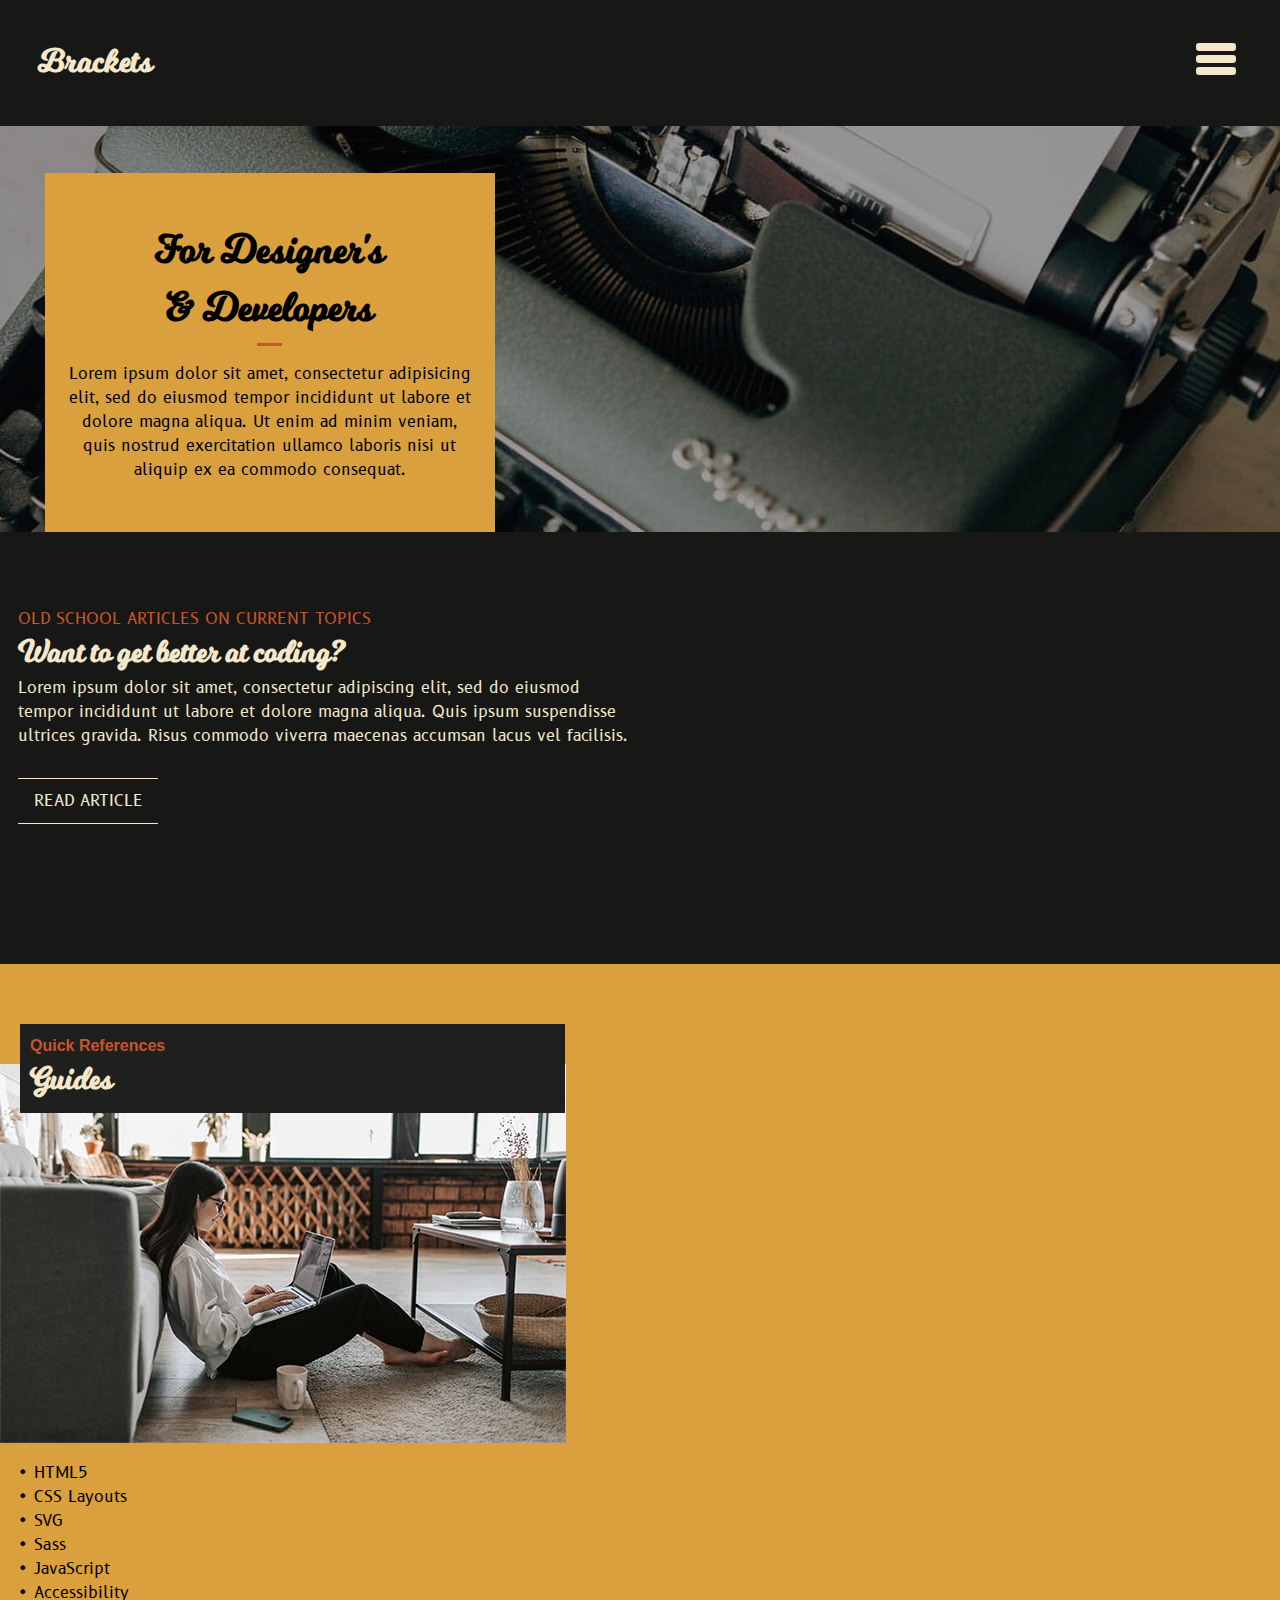
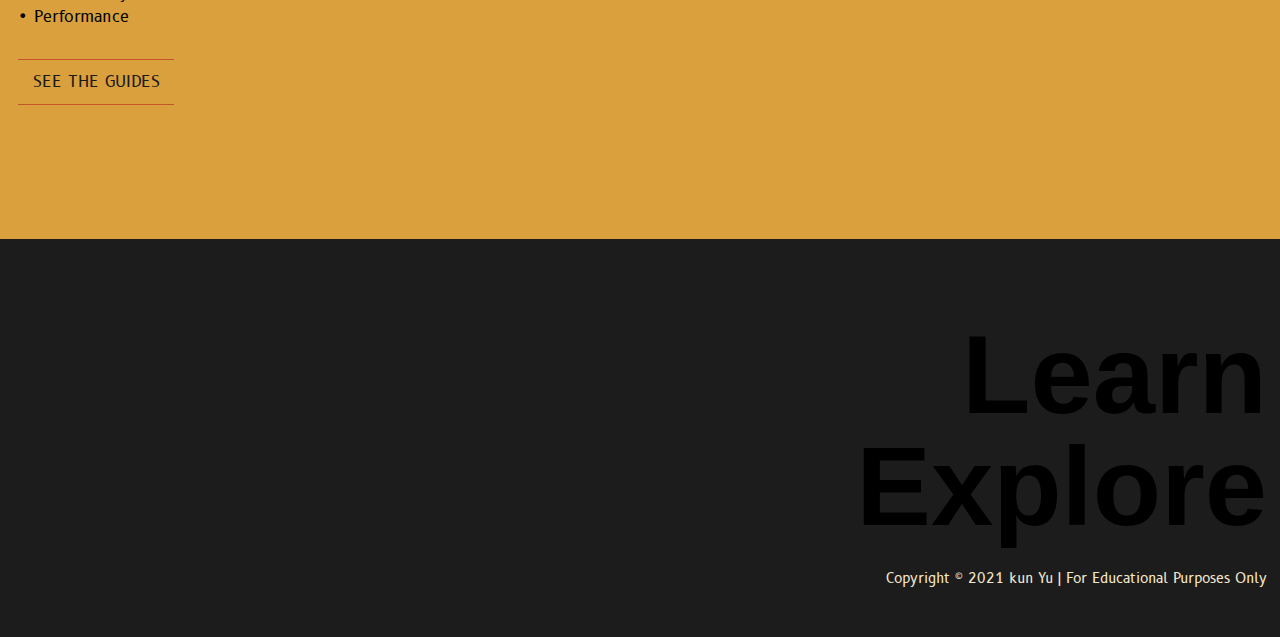
<file: index.html>
<!DOCTYPE html>
<html lang="en">
<head>
  <meta charset="UTF-8">
  <meta name="description" content="This is where I describe the content on the page">
  <meta name="viewport" content="width=device-width, initial-scale=1">
  <title>Toggle Navigation</title>
  <link rel="stylesheet" href="css/reset.css">
  <link rel="stylesheet" href="css/styles.css">
  <!--[if lt IE 9]> <script src="http://html5shim.googlecode.com/svn/trunk/html5.js"></script> <![endif]-->
  <link rel="preconnect" href="https://fonts.gstatic.com">
<link href="https://fonts.googleapis.com/css2?family=B612&display=swap" rel="stylesheet">
</head>

<body>
  <svg aria-hidden="true" style="position: absolute; width: 0; height: 0; overflow: hidden;" version="1.1" xmlns="http://www.w3.org/2000/svg" xmlns:xlink="http://www.w3.org/1999/xlink">
    <defs>
    <symbol id="icon-guide-icon" viewBox="0 0 26 32">
        <path fill="#c6552c" style="fill: var(--color1, #c6552c)" d="M3.104 3.84c-0.997 0-1.824 0.827-1.824 1.824v14.272c0 0.997 0.827 1.824 1.824 1.824h14.272c0.997 0 1.824-0.827 1.824-1.824v-4.504l4.896-4.888c0.14-0.139 0.226-0.331 0.226-0.544s-0.086-0.405-0.226-0.544l-2.32-2.32c-0.139-0.138-0.331-0.224-0.542-0.224-0.003 0-0.007 0-0.010 0h0.001c-0.209 0.002-0.399 0.087-0.536 0.224l-1.488 1.488v-2.96c0-0.997-0.827-1.824-1.824-1.824h-14.272zM3.104 5.376h14.272c0.174 0 0.288 0.114 0.288 0.288v4.504l-4.384 4.392c-0.138 0.139-0.224 0.331-0.224 0.542 0 0.001 0 0.001 0 0.002v-0 2.304c0 0.424 0.344 0.768 0.768 0.768h2.304c0.001 0 0.001 0 0.002 0 0.212 0 0.403-0.086 0.542-0.224l0.992-0.992v2.976c0 0.174-0.114 0.288-0.288 0.288h-14.272c-0.174 0-0.288-0.114-0.288-0.288v-14.272c0-0.174 0.114-0.288 0.288-0.288zM5.040 7.424c-0.407 0.022-0.729 0.357-0.729 0.768 0 0.425 0.344 0.769 0.769 0.769 0.014 0 0.028-0 0.042-0.001l-0.002 0h10.24c0.003 0 0.007 0 0.011 0 0.424 0 0.768-0.344 0.768-0.768s-0.344-0.768-0.768-0.768c-0.004 0-0.008 0-0.011 0h-10.239c-0.012-0.001-0.026-0.001-0.040-0.001s-0.028 0-0.042 0.001l0.002-0zM21.232 8.768l1.232 1.232-0.824 0.824-1.232-1.232 0.824-0.824zM5.040 10.496c-0.407 0.022-0.729 0.357-0.729 0.768 0 0.425 0.344 0.769 0.769 0.769 0.014 0 0.028-0 0.042-0.001l-0.002 0h8.96c0.003 0 0.007 0 0.011 0 0.424 0 0.768-0.344 0.768-0.768s-0.344-0.768-0.768-0.768c-0.004 0-0.008 0-0.011 0h-8.959c-0.012-0.001-0.026-0.001-0.040-0.001s-0.028 0-0.042 0.001l0.002-0zM19.32 10.68l1.232 1.232-4.744 4.728h-1.216v-1.216l4.728-4.744zM5.040 13.568c-0.407 0.022-0.729 0.357-0.729 0.768 0 0.425 0.344 0.769 0.769 0.769 0.014 0 0.028-0 0.042-0.001l-0.002 0h6.144c0.003 0 0.007 0 0.011 0 0.424 0 0.768-0.344 0.768-0.768s-0.344-0.768-0.768-0.768c-0.004 0-0.008 0-0.011 0h-6.143c-0.012-0.001-0.026-0.001-0.040-0.001s-0.028 0-0.042 0.001l0.002-0zM5.040 16.64c-0.407 0.022-0.729 0.357-0.729 0.768 0 0.425 0.344 0.769 0.769 0.769 0.014 0 0.028-0 0.042-0.001l-0.002 0h6.144c0.003 0 0.007 0 0.011 0 0.424 0 0.768-0.344 0.768-0.768s-0.344-0.768-0.768-0.768c-0.004 0-0.008 0-0.011 0h-6.143c-0.012-0.001-0.026-0.001-0.040-0.001s-0.028 0-0.042 0.001l0.002-0z"></path>
    </symbol>
    <symbol id="icon-article-icon" viewBox="0 0 26 32">
        <path fill="#c6552c" style="fill: var(--color1, #c6552c)" d="M17.586 2.396c-0.041 0.002-0.081 0.006-0.119 0.013l0.005-0.001h-14.27c-0.001 0-0.003 0-0.005 0-0.442 0-0.8 0.358-0.8 0.8 0 0.001 0 0.002 0 0.003v-0 16.795c0 1.759 1.443 3.195 3.202 3.195h14.403c0.019 0.002 0.041 0.003 0.063 0.003 0.080 0 0.157-0.012 0.23-0.034l-0.006 0.001c1.624-0.148 2.914-1.505 2.914-3.166v-6.402c-0.002-0.441-0.359-0.797-0.8-0.797-0.001 0-0.002 0-0.003 0h-3.998v-9.597c0-0.005 0-0.010 0-0.016 0-0.442-0.358-0.8-0.8-0.8-0.006 0-0.011 0-0.017 0h0.001zM3.998 4.008h12.803v9.45c-0.008 0.042-0.012 0.089-0.012 0.138s0.004 0.097 0.013 0.143l-0.001-0.005v6.272c0 0.585 0.171 1.127 0.448 1.6h-11.652c-0.9 0-1.6-0.7-1.6-1.6zM6.319 7.21c-0.416 0.032-0.742 0.377-0.742 0.799 0 0.443 0.359 0.801 0.801 0.801 0.008 0 0.017-0 0.025-0l-0.001 0h7.995c0.005 0 0.011 0 0.018 0 0.442 0 0.8-0.358 0.8-0.8s-0.358-0.8-0.8-0.8c-0.006 0-0.012 0-0.019 0l0.001-0h-7.995c-0.012-0.001-0.027-0.001-0.041-0.001s-0.029 0-0.043 0.001l0.002-0zM6.319 10.41c-0.424 0.023-0.76 0.373-0.76 0.801 0 0.443 0.359 0.802 0.802 0.802 0.014 0 0.029-0 0.043-0.001l-0.002 0h7.995c0 0 0 0 0 0 0.442 0 0.801-0.359 0.801-0.801s-0.359-0.801-0.801-0.801c-0 0-0 0-0 0h-7.995c-0.012-0.001-0.027-0.001-0.041-0.001s-0.029 0-0.043 0.001l0.002-0zM6.402 13.605c-0.005-0-0.011-0-0.018-0-0.442 0-0.8 0.358-0.8 0.8s0.358 0.8 0.8 0.8c0.006 0 0.012-0 0.019-0l-0.001 0h7.995c0.005 0 0.011 0 0.018 0 0.442 0 0.8-0.358 0.8-0.8s-0.358-0.8-0.8-0.8c-0.006 0-0.012 0-0.019 0l0.001-0zM18.402 14.408h3.202v5.598c0 0.897-0.697 1.596-1.594 1.6-0.001 0-0.003 0-0.005 0s-0.003 0-0.005 0h0c-0.9 0-1.6-0.7-1.6-1.6zM6.322 16.805c-0.005 0.003-0.006 0.003-0.007 0.004l0.004-0.002c-0.416 0.032-0.742 0.377-0.742 0.799 0 0.443 0.359 0.801 0.801 0.801 0.008 0 0.017-0 0.025-0l-0.001 0h7.995c0.005 0 0.011 0 0.018 0 0.442 0 0.8-0.358 0.8-0.8s-0.358-0.8-0.8-0.8c-0.006 0-0.012 0-0.019 0l0.001-0h-7.995c-0.017-0.001-0.036-0.002-0.056-0.002-0.008 0-0.017 0-0.025 0l0.001-0z"></path>
    </symbol>
    <symbol id="icon-event-icon" viewBox="0 0 26 32">
       <path fill="#c6552c" style="fill: var(--color1, #c6552c)" d="M20.122 4.531h-0.794v-0.87c0-0.008 0-0.017 0-0.026 0-0.551-0.447-0.998-0.998-0.998-0.009 0-0.018 0-0.027 0l0.001-0c-0.566 0-1.024 0.458-1.024 1.024v0 0.87h-8.96v-0.87c0-0.566-0.458-1.024-1.024-1.024v0c-0.008-0-0.017-0-0.026-0-0.551 0-0.998 0.447-0.998 0.998 0 0.009 0 0.018 0 0.027l-0-0.001v0.87h-0.794c-1.697 0-3.072 1.375-3.072 3.072v0 12.288c0 1.697 1.375 3.072 3.072 3.072v0h14.643c1.697 0 3.072-1.375 3.072-3.072v0-12.288c0-1.697-1.375-3.072-3.072-3.072v0zM5.478 6.579h0.794v0.461c-0 0.008-0 0.017-0 0.026 0 0.551 0.447 0.998 0.998 0.998 0.009 0 0.018-0 0.027-0l-0.001 0c0.566 0 1.024-0.458 1.024-1.024v0-0.461h8.96v0.461c0 0.566 0.458 1.024 1.024 1.024v0c0.008 0 0.017 0 0.026 0 0.551 0 0.998-0.447 0.998-0.998 0-0.009-0-0.018-0-0.027l0 0.001v-0.461h0.794c0.566 0 1.024 0.458 1.024 1.024v0 1.382h-16.691v-1.382c0-0.566 0.458-1.024 1.024-1.024v0zM20.122 20.915h-14.643c-0.566 0-1.024-0.458-1.024-1.024v0-8.858h16.691v8.858c0 0.566-0.458 1.024-1.024 1.024v0z"></path>
        <path fill="#c6552c" style="fill: var(--color1, #c6552c)" d="M15.923 12.979l-4.198 3.712-1.69-1.741c-0.188-0.194-0.451-0.315-0.742-0.315-0.57 0-1.032 0.462-1.032 1.032 0 0.279 0.11 0.531 0.29 0.717l-0-0 2.381 2.432c0.186 0.19 0.445 0.307 0.731 0.307 0.004 0 0.008-0 0.012-0h-0.001c0.255-0.008 0.487-0.103 0.667-0.257l-0.001 0.001 4.941-4.352c0.213-0.189 0.346-0.463 0.346-0.768 0-0.566-0.459-1.025-1.025-1.025-0.261 0-0.499 0.097-0.679 0.258l0.001-0.001z"></path>
    </symbol>
</defs>
</svg>

	<header>
    <div class="flex-container">
      <h2><a href="index.html">Brackets</a></h2>
      <button class="toggle-btn">
          <svg viewBox="0 0 100 80" width="40" height="40">

            <rect width="100" height="20" rx="8"></rect>

            <rect y="30" width="100" height="20" rx="8"></rect>

            <rect y="60" width="100" height="20" rx="8"></rect>

           </svg>
      </button>
    </div>
    <nav>
      <ul class="menu">
        <li>
          <a href="#"><svg class="icon icon-article-icon"><use href="#icon-article-icon"></use></svg>NARRATIVESES</a></li>

        <li>
         <a href="#"> <svg class="icon icon-guide-icon"><use href="#icon-guide-icon"></use></svg>CICERONES</a></li>

        <li>
          <a href="#"><svg class="icon icon-event-icon"><use href="#icon-event-icon"></use></svg>EXPERIENCES</a></li>       
      </ul>
      <div>
        <span><a href="#">SIGN IN</a></span>
        <span><a href="#">SUBSCRIBE</a></span>
      </div>
    </nav>
	</header>

	<main>
    <section class="banner">
      <div class="opacity">
      
      
      <div class="block">
        <h1>For Designer's <br>& Developers</h1>
        <div class="line"></div>
        <p>Lorem ipsum dolor sit amet, consectetur adipisicing elit, sed do eiusmod
        tempor incididunt ut labore et dolore magna aliqua. Ut enim ad minim veniam,
        quis nostrud exercitation ullamco laboris nisi ut aliquip ex ea commodo
        consequat. </p>
      </div>
      </div>
    </section>

    <section class="content">
      <div>
        <p>Old school Articles on Current Topics</p>
        <h3>Want to get better at coding?</h3>
        <p>Lorem ipsum dolor sit amet, consectetur adipiscing elit, sed do eiusmod tempor incididunt ut labore et dolore magna aliqua. Quis ipsum suspendisse ultrices gravida. Risus commodo viverra maecenas accumsan lacus vel facilisis. </p>
      </div>

      <div class="link">
        <a href="#">READ ARTICLE</a>
      </div>
    </section>

      <section class="background">
        <div>
           <img src="img/girl.jpg" alt="girl">
            <div>
             <p>Quick References</p>
             <h3>Guides</h3>
           </div>
        </div>
          <ul>
            <li>• HTML5</li>
            <li>• CSS Layouts</li>
            <li>• SVG</li>
            <li>• Sass</li>
            <li>• JavaScript</li>
            <li>• Accessibility</li>
            <li>• Performance</li>
        

       <div class="link-2">
          <a href="#">SEE THE GUIDES</a>
        </div>
        </ul>
     </section>
  </main>

	<footer>  
    <section class="transparent">  
   <p>Learn<br> Explore</p>
  	    <p>Copyright &copy; 2021 kun Yu | For Educational Purposes Only</p>
    </section> 
	</footer>

  <script src="js/main.js"></script>
</body>

</html>
</file>
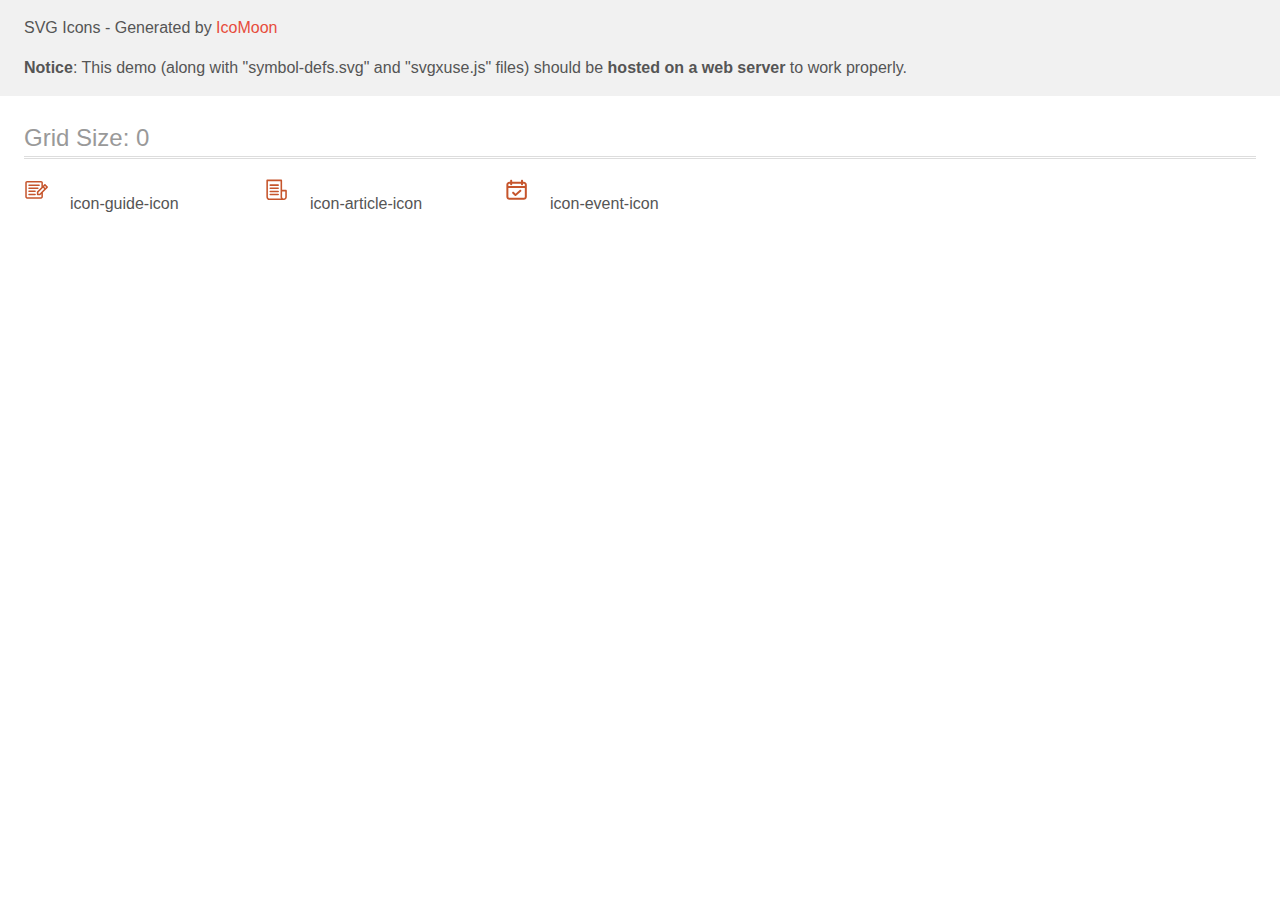
<file: icomoon/demo-external-svg.html>
<!doctype html>
<html>
<head>
    <title>IcoMoon - SVG Icons</title>
    <meta charset="utf-8">
    <meta name="viewport" content="width=device-width, initial-scale=1">
    <link rel="stylesheet" href="demo-files/demo.css">
    <link rel="stylesheet" href="style.css">
</head>
<body>
<header class="bgc1 clearfix">
<div class="mhl">
    <p>SVG Icons - Generated by <a href="https://icomoon.io/app">IcoMoon</a></p><p><strong>Notice</strong>: This demo (along with "symbol-defs.svg" and "svgxuse.js" files) should be <b>hosted on a web server</b> to work properly.</p>
</div>
</header>
    <div class="clearfix mhl ptl">
        <h1 class="mvm mtn fgc1">Grid Size: 0</h1>
        <div class="glyph fs1">
            <div class="clearfix pbs">
                <svg class="icon icon-guide-icon"><use xlink:href="symbol-defs.svg#icon-guide-icon"></use></svg><span class="name"> icon-guide-icon</span>
            </div>
        </div>
        <div class="glyph fs1">
            <div class="clearfix pbs">
                <svg class="icon icon-article-icon"><use xlink:href="symbol-defs.svg#icon-article-icon"></use></svg><span class="name"> icon-article-icon</span>
            </div>
        </div>
        <div class="glyph fs1">
            <div class="clearfix pbs">
                <svg class="icon icon-event-icon"><use xlink:href="symbol-defs.svg#icon-event-icon"></use></svg><span class="name"> icon-event-icon</span>
            </div>
        </div>
  </div>
<script defer src="svgxuse.js"></script>
</body>
</html>
</file>
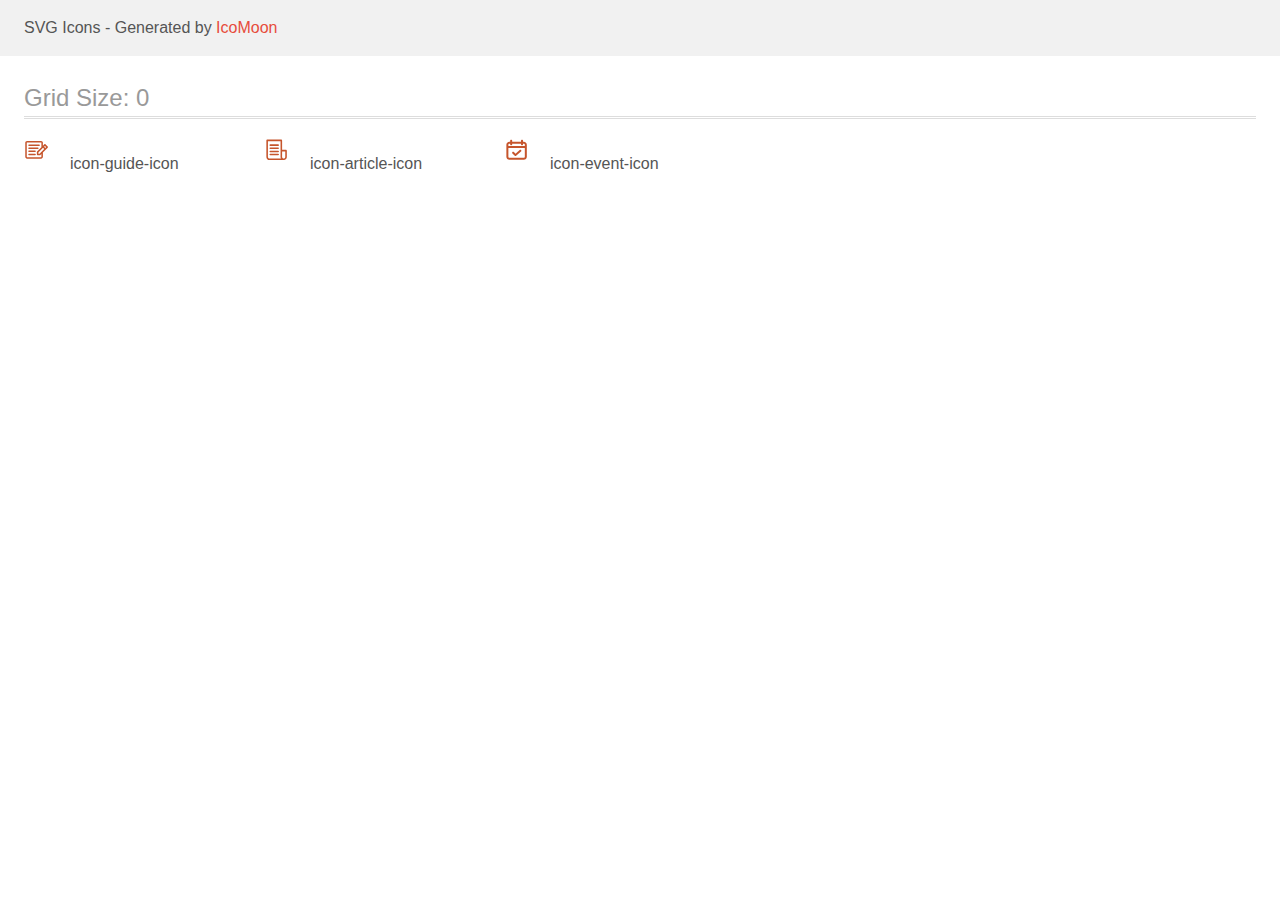
<file: icomoon/demo.html>
<!doctype html>
<html>
<head>
    <title>IcoMoon - SVG Icons</title>
    <meta charset="utf-8">
    <meta name="viewport" content="width=device-width, initial-scale=1">
    <link rel="stylesheet" href="demo-files/demo.css">
    <link rel="stylesheet" href="style.css">
</head>
<body>
<svg aria-hidden="true" style="position: absolute; width: 0; height: 0; overflow: hidden;" version="1.1" xmlns="http://www.w3.org/2000/svg" xmlns:xlink="http://www.w3.org/1999/xlink">
<defs>
<symbol id="icon-guide-icon" viewBox="0 0 26 32">
<path fill="#c6552c" style="fill: var(--color1, #c6552c)" d="M3.104 3.84c-0.997 0-1.824 0.827-1.824 1.824v14.272c0 0.997 0.827 1.824 1.824 1.824h14.272c0.997 0 1.824-0.827 1.824-1.824v-4.504l4.896-4.888c0.14-0.139 0.226-0.331 0.226-0.544s-0.086-0.405-0.226-0.544l-2.32-2.32c-0.139-0.138-0.331-0.224-0.542-0.224-0.003 0-0.007 0-0.010 0h0.001c-0.209 0.002-0.399 0.087-0.536 0.224l-1.488 1.488v-2.96c0-0.997-0.827-1.824-1.824-1.824h-14.272zM3.104 5.376h14.272c0.174 0 0.288 0.114 0.288 0.288v4.504l-4.384 4.392c-0.138 0.139-0.224 0.331-0.224 0.542 0 0.001 0 0.001 0 0.002v-0 2.304c0 0.424 0.344 0.768 0.768 0.768h2.304c0.001 0 0.001 0 0.002 0 0.212 0 0.403-0.086 0.542-0.224l0.992-0.992v2.976c0 0.174-0.114 0.288-0.288 0.288h-14.272c-0.174 0-0.288-0.114-0.288-0.288v-14.272c0-0.174 0.114-0.288 0.288-0.288zM5.040 7.424c-0.407 0.022-0.729 0.357-0.729 0.768 0 0.425 0.344 0.769 0.769 0.769 0.014 0 0.028-0 0.042-0.001l-0.002 0h10.24c0.003 0 0.007 0 0.011 0 0.424 0 0.768-0.344 0.768-0.768s-0.344-0.768-0.768-0.768c-0.004 0-0.008 0-0.011 0h-10.239c-0.012-0.001-0.026-0.001-0.040-0.001s-0.028 0-0.042 0.001l0.002-0zM21.232 8.768l1.232 1.232-0.824 0.824-1.232-1.232 0.824-0.824zM5.040 10.496c-0.407 0.022-0.729 0.357-0.729 0.768 0 0.425 0.344 0.769 0.769 0.769 0.014 0 0.028-0 0.042-0.001l-0.002 0h8.96c0.003 0 0.007 0 0.011 0 0.424 0 0.768-0.344 0.768-0.768s-0.344-0.768-0.768-0.768c-0.004 0-0.008 0-0.011 0h-8.959c-0.012-0.001-0.026-0.001-0.040-0.001s-0.028 0-0.042 0.001l0.002-0zM19.32 10.68l1.232 1.232-4.744 4.728h-1.216v-1.216l4.728-4.744zM5.040 13.568c-0.407 0.022-0.729 0.357-0.729 0.768 0 0.425 0.344 0.769 0.769 0.769 0.014 0 0.028-0 0.042-0.001l-0.002 0h6.144c0.003 0 0.007 0 0.011 0 0.424 0 0.768-0.344 0.768-0.768s-0.344-0.768-0.768-0.768c-0.004 0-0.008 0-0.011 0h-6.143c-0.012-0.001-0.026-0.001-0.040-0.001s-0.028 0-0.042 0.001l0.002-0zM5.040 16.64c-0.407 0.022-0.729 0.357-0.729 0.768 0 0.425 0.344 0.769 0.769 0.769 0.014 0 0.028-0 0.042-0.001l-0.002 0h6.144c0.003 0 0.007 0 0.011 0 0.424 0 0.768-0.344 0.768-0.768s-0.344-0.768-0.768-0.768c-0.004 0-0.008 0-0.011 0h-6.143c-0.012-0.001-0.026-0.001-0.040-0.001s-0.028 0-0.042 0.001l0.002-0z"></path>
</symbol>
<symbol id="icon-article-icon" viewBox="0 0 26 32">
<path fill="#c6552c" style="fill: var(--color1, #c6552c)" d="M17.586 2.396c-0.041 0.002-0.081 0.006-0.119 0.013l0.005-0.001h-14.27c-0.001 0-0.003 0-0.005 0-0.442 0-0.8 0.358-0.8 0.8 0 0.001 0 0.002 0 0.003v-0 16.795c0 1.759 1.443 3.195 3.202 3.195h14.403c0.019 0.002 0.041 0.003 0.063 0.003 0.080 0 0.157-0.012 0.23-0.034l-0.006 0.001c1.624-0.148 2.914-1.505 2.914-3.166v-6.402c-0.002-0.441-0.359-0.797-0.8-0.797-0.001 0-0.002 0-0.003 0h-3.998v-9.597c0-0.005 0-0.010 0-0.016 0-0.442-0.358-0.8-0.8-0.8-0.006 0-0.011 0-0.017 0h0.001zM3.998 4.008h12.803v9.45c-0.008 0.042-0.012 0.089-0.012 0.138s0.004 0.097 0.013 0.143l-0.001-0.005v6.272c0 0.585 0.171 1.127 0.448 1.6h-11.652c-0.9 0-1.6-0.7-1.6-1.6zM6.319 7.21c-0.416 0.032-0.742 0.377-0.742 0.799 0 0.443 0.359 0.801 0.801 0.801 0.008 0 0.017-0 0.025-0l-0.001 0h7.995c0.005 0 0.011 0 0.018 0 0.442 0 0.8-0.358 0.8-0.8s-0.358-0.8-0.8-0.8c-0.006 0-0.012 0-0.019 0l0.001-0h-7.995c-0.012-0.001-0.027-0.001-0.041-0.001s-0.029 0-0.043 0.001l0.002-0zM6.319 10.41c-0.424 0.023-0.76 0.373-0.76 0.801 0 0.443 0.359 0.802 0.802 0.802 0.014 0 0.029-0 0.043-0.001l-0.002 0h7.995c0 0 0 0 0 0 0.442 0 0.801-0.359 0.801-0.801s-0.359-0.801-0.801-0.801c-0 0-0 0-0 0h-7.995c-0.012-0.001-0.027-0.001-0.041-0.001s-0.029 0-0.043 0.001l0.002-0zM6.402 13.605c-0.005-0-0.011-0-0.018-0-0.442 0-0.8 0.358-0.8 0.8s0.358 0.8 0.8 0.8c0.006 0 0.012-0 0.019-0l-0.001 0h7.995c0.005 0 0.011 0 0.018 0 0.442 0 0.8-0.358 0.8-0.8s-0.358-0.8-0.8-0.8c-0.006 0-0.012 0-0.019 0l0.001-0zM18.402 14.408h3.202v5.598c0 0.897-0.697 1.596-1.594 1.6-0.001 0-0.003 0-0.005 0s-0.003 0-0.005 0h0c-0.9 0-1.6-0.7-1.6-1.6zM6.322 16.805c-0.005 0.003-0.006 0.003-0.007 0.004l0.004-0.002c-0.416 0.032-0.742 0.377-0.742 0.799 0 0.443 0.359 0.801 0.801 0.801 0.008 0 0.017-0 0.025-0l-0.001 0h7.995c0.005 0 0.011 0 0.018 0 0.442 0 0.8-0.358 0.8-0.8s-0.358-0.8-0.8-0.8c-0.006 0-0.012 0-0.019 0l0.001-0h-7.995c-0.017-0.001-0.036-0.002-0.056-0.002-0.008 0-0.017 0-0.025 0l0.001-0z"></path>
</symbol>
<symbol id="icon-event-icon" viewBox="0 0 26 32">
<path fill="#c6552c" style="fill: var(--color1, #c6552c)" d="M20.122 4.531h-0.794v-0.87c0-0.008 0-0.017 0-0.026 0-0.551-0.447-0.998-0.998-0.998-0.009 0-0.018 0-0.027 0l0.001-0c-0.566 0-1.024 0.458-1.024 1.024v0 0.87h-8.96v-0.87c0-0.566-0.458-1.024-1.024-1.024v0c-0.008-0-0.017-0-0.026-0-0.551 0-0.998 0.447-0.998 0.998 0 0.009 0 0.018 0 0.027l-0-0.001v0.87h-0.794c-1.697 0-3.072 1.375-3.072 3.072v0 12.288c0 1.697 1.375 3.072 3.072 3.072v0h14.643c1.697 0 3.072-1.375 3.072-3.072v0-12.288c0-1.697-1.375-3.072-3.072-3.072v0zM5.478 6.579h0.794v0.461c-0 0.008-0 0.017-0 0.026 0 0.551 0.447 0.998 0.998 0.998 0.009 0 0.018-0 0.027-0l-0.001 0c0.566 0 1.024-0.458 1.024-1.024v0-0.461h8.96v0.461c0 0.566 0.458 1.024 1.024 1.024v0c0.008 0 0.017 0 0.026 0 0.551 0 0.998-0.447 0.998-0.998 0-0.009-0-0.018-0-0.027l0 0.001v-0.461h0.794c0.566 0 1.024 0.458 1.024 1.024v0 1.382h-16.691v-1.382c0-0.566 0.458-1.024 1.024-1.024v0zM20.122 20.915h-14.643c-0.566 0-1.024-0.458-1.024-1.024v0-8.858h16.691v8.858c0 0.566-0.458 1.024-1.024 1.024v0z"></path>
<path fill="#c6552c" style="fill: var(--color1, #c6552c)" d="M15.923 12.979l-4.198 3.712-1.69-1.741c-0.188-0.194-0.451-0.315-0.742-0.315-0.57 0-1.032 0.462-1.032 1.032 0 0.279 0.11 0.531 0.29 0.717l-0-0 2.381 2.432c0.186 0.19 0.445 0.307 0.731 0.307 0.004 0 0.008-0 0.012-0h-0.001c0.255-0.008 0.487-0.103 0.667-0.257l-0.001 0.001 4.941-4.352c0.213-0.189 0.346-0.463 0.346-0.768 0-0.566-0.459-1.025-1.025-1.025-0.261 0-0.499 0.097-0.679 0.258l0.001-0.001z"></path>
</symbol>
</defs>
</svg>

<header class="bgc1 clearfix">
<div class="mhl">
    <p>SVG Icons - Generated by <a href="https://icomoon.io/app">IcoMoon</a></p>
</div>
</header>
    <div class="clearfix mhl ptl">
        <h1 class="mvm mtn fgc1">Grid Size: 0</h1>
        <div class="glyph fs1">
            <div class="clearfix pbs">
                <svg class="icon icon-guide-icon"><use xlink:href="#icon-guide-icon"></use></svg><span class="name"> icon-guide-icon</span>
            </div>
        </div>
        <div class="glyph fs1">
            <div class="clearfix pbs">
                <svg class="icon icon-article-icon"><use xlink:href="#icon-article-icon"></use></svg><span class="name"> icon-article-icon</span>
            </div>
        </div>
        <div class="glyph fs1">
            <div class="clearfix pbs">
                <svg class="icon icon-event-icon"><use xlink:href="#icon-event-icon"></use></svg><span class="name"> icon-event-icon</span>
            </div>
        </div>
  </div>
<script defer src="svgxuse.js"></script>
</body>
</html>
</file>
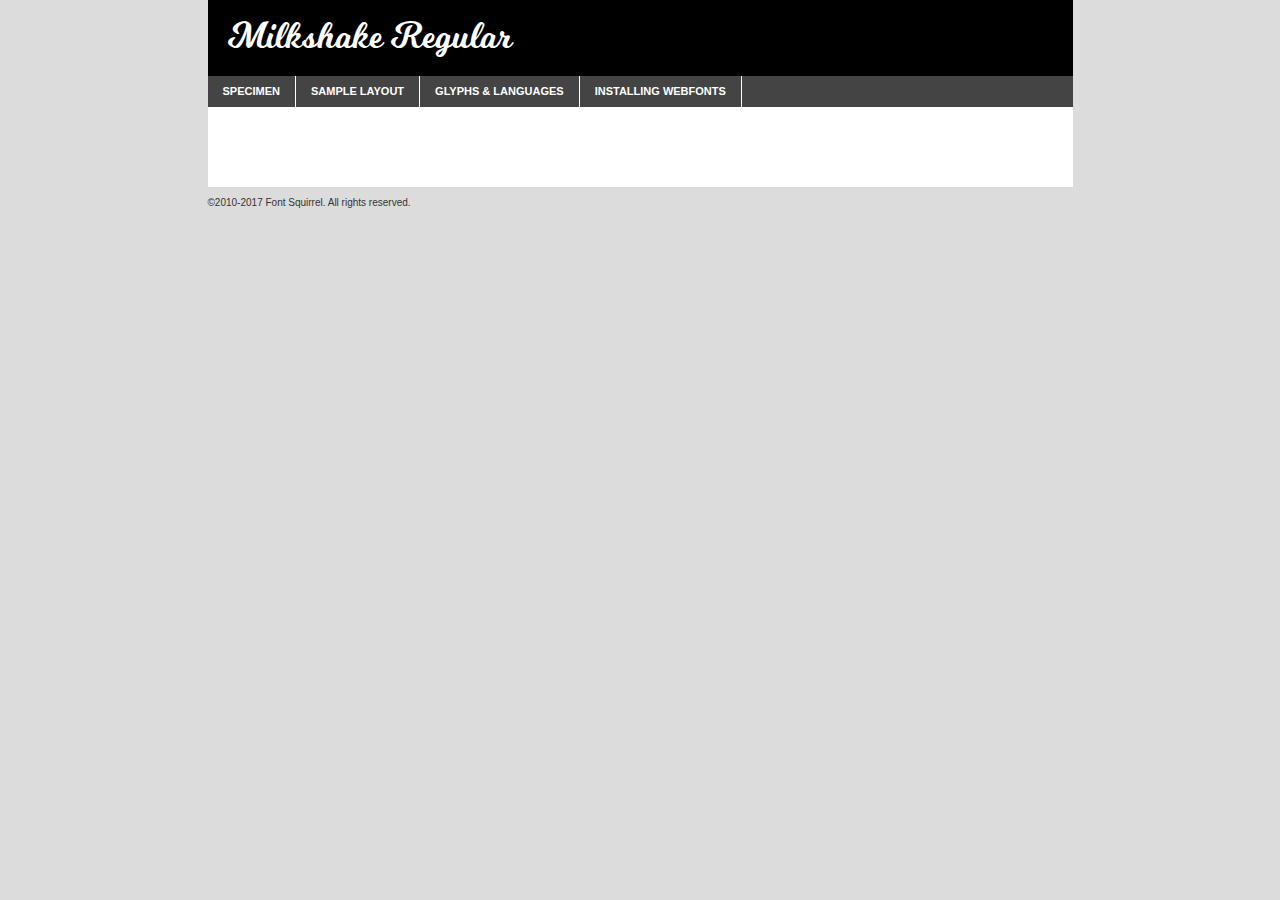
<file: webfontkit-20210306-004120/milkshake-demo.html>
<!DOCTYPE html PUBLIC "-//W3C//DTD XHTML 1.0 Transitional//EN"
	"http://www.w3.org/TR/xhtml1/DTD/xhtml1-transitional.dtd">

<html xmlns="http://www.w3.org/1999/xhtml" xml:lang="en" lang="en">
<head>
	<meta http-equiv="Content-Type" content="text/html; charset=utf-8" />
	<script src="http://ajax.googleapis.com/ajax/libs/jquery/1.7.2/jquery.min.js" type="text/javascript" charset="utf-8"></script>
	<script type="text/javascript">
	(function($){$.fn.easyTabs=function(option){var param=jQuery.extend({fadeSpeed:"fast",defaultContent:1,activeClass:'active'},option);$(this).each(function(){var thisId="#"+this.id;if(param.defaultContent==''){param.defaultContent=1;}
	if(typeof param.defaultContent=="number")
	{var defaultTab=$(thisId+" .tabs li:eq("+(param.defaultContent-1)+") a").attr('href').substr(1);}else{var defaultTab=param.defaultContent;}
	$(thisId+" .tabs li a").each(function(){var tabToHide=$(this).attr('href').substr(1);$("#"+tabToHide).addClass('easytabs-tab-content');});hideAll();changeContent(defaultTab);function hideAll(){$(thisId+" .easytabs-tab-content").hide();}
	function changeContent(tabId){hideAll();$(thisId+" .tabs li").removeClass(param.activeClass);$(thisId+" .tabs li a[href=#"+tabId+"]").closest('li').addClass(param.activeClass);if(param.fadeSpeed!="none")
	{$(thisId+" #"+tabId).fadeIn(param.fadeSpeed);}else{$(thisId+" #"+tabId).show();}}
	$(thisId+" .tabs li").click(function(){var tabId=$(this).find('a').attr('href').substr(1);changeContent(tabId);return false;});});}})(jQuery);
	</script>
	<link rel="stylesheet" href="specimen_files/specimen_stylesheet.css" type="text/css" charset="utf-8" />
	<link rel="stylesheet" href="stylesheet.css" type="text/css" charset="utf-8" />

	<style type="text/css">
					body{
				font-family: 'milkshakeregular';
							}
		</style>

	<title>Milkshake Regular Specimen</title>
	
	
	<script type="text/javascript" charset="utf-8">
		$(document).ready(function() {
			$('#container').easyTabs({defaultContent:1});
		});
	</script>
</head>

<body>
<div id="container">
	<div id="header">
		Milkshake Regular	</div>
	<ul class="tabs">
		<li><a href="#specimen">Specimen</a></li>
		<li><a href="#layout">Sample Layout</a></li>
				<li><a href="#glyphs">Glyphs &amp; Languages</a></li>
		<li><a href="#installing">Installing Webfonts</a></li>
		
	</ul>
	
	<div id="main_content">

		
			<div id="specimen">
		
				<div class="section">
					<div class="grid12 firstcol">
						<div class="huge">AaBb</div>
					</div>
				</div>
		
				<div class="section">
					<div class="glyph_range">A&#x200B;B&#x200b;C&#x200b;D&#x200b;E&#x200b;F&#x200b;G&#x200b;H&#x200b;I&#x200b;J&#x200b;K&#x200b;L&#x200b;M&#x200b;N&#x200b;O&#x200b;P&#x200b;Q&#x200b;R&#x200b;S&#x200b;T&#x200b;U&#x200b;V&#x200b;W&#x200b;X&#x200b;Y&#x200b;Z&#x200b;a&#x200b;b&#x200b;c&#x200b;d&#x200b;e&#x200b;f&#x200b;g&#x200b;h&#x200b;i&#x200b;j&#x200b;k&#x200b;l&#x200b;m&#x200b;n&#x200b;o&#x200b;p&#x200b;q&#x200b;r&#x200b;s&#x200b;t&#x200b;u&#x200b;v&#x200b;w&#x200b;x&#x200b;y&#x200b;z&#x200b;1&#x200b;2&#x200b;3&#x200b;4&#x200b;5&#x200b;6&#x200b;7&#x200b;8&#x200b;9&#x200b;0&#x200b;&amp;&#x200b;.&#x200b;,&#x200b;?&#x200b;!&#x200b;&#64;&#x200b;(&#x200b;)&#x200b;#&#x200b;$&#x200b;%&#x200b;*&#x200b;+&#x200b;-&#x200b;=&#x200b;:&#x200b;;</div>
				</div>
				<div class="section">
					<div class="grid12 firstcol">
						<table class="sample_table">
							<tr><td>10</td><td class="size10">abcdefghijklmnopqrstuvwxyzABCDEFGHIJKLMNOPQRSTUVWXYZ0123456789abcdefghijklmnopqrstuvwxyzABCDEFGHIJKLMNOPQRSTUVWXYZ0123456789abcdefghijklmnopqrstuvwxyzABCDEFGHIJKLMNOPQRSTUVWXYZ</td></tr>
							<tr><td>11</td><td class="size11">abcdefghijklmnopqrstuvwxyzABCDEFGHIJKLMNOPQRSTUVWXYZ0123456789abcdefghijklmnopqrstuvwxyzABCDEFGHIJKLMNOPQRSTUVWXYZ0123456789abcdefghijklmnopqrstuvwxyzABCDEFGHIJKLMNOPQRSTUVWXYZ</td></tr>
							<tr><td>12</td><td class="size12">abcdefghijklmnopqrstuvwxyzABCDEFGHIJKLMNOPQRSTUVWXYZ0123456789abcdefghijklmnopqrstuvwxyzABCDEFGHIJKLMNOPQRSTUVWXYZ0123456789abcdefghijklmnopqrstuvwxyzABCDEFGHIJKLMNOPQRSTUVWXYZ</td></tr>
							<tr><td>13</td><td class="size13">abcdefghijklmnopqrstuvwxyzABCDEFGHIJKLMNOPQRSTUVWXYZ0123456789abcdefghijklmnopqrstuvwxyzABCDEFGHIJKLMNOPQRSTUVWXYZ0123456789abcdefghijklmnopqrstuvwxyzABCDEFGHIJKLMNOPQRSTUVWXYZ</td></tr>
							<tr><td>14</td><td class="size14">abcdefghijklmnopqrstuvwxyzABCDEFGHIJKLMNOPQRSTUVWXYZ0123456789abcdefghijklmnopqrstuvwxyzABCDEFGHIJKLMNOPQRSTUVWXYZ0123456789abcdefghijklmnopqrstuvwxyzABCDEFGHIJKLMNOPQRSTUVWXYZ</td></tr>
							<tr><td>16</td><td class="size16">abcdefghijklmnopqrstuvwxyzABCDEFGHIJKLMNOPQRSTUVWXYZ0123456789abcdefghijklmnopqrstuvwxyzABCDEFGHIJKLMNOPQRSTUVWXYZ</td></tr>
							<tr><td>18</td><td class="size18">abcdefghijklmnopqrstuvwxyzABCDEFGHIJKLMNOPQRSTUVWXYZ0123456789abcdefghijklmnopqrstuvwxyzABCDEFGHIJKLMNOPQRSTUVWXYZ</td></tr>
							<tr><td>20</td><td class="size20">abcdefghijklmnopqrstuvwxyzABCDEFGHIJKLMNOPQRSTUVWXYZ0123456789abcdefghijklmnopqrstuvwxyzABCDEFGHIJKLMNOPQRSTUVWXYZ</td></tr>
							<tr><td>24</td><td class="size24">abcdefghijklmnopqrstuvwxyzABCDEFGHIJKLMNOPQRSTUVWXYZ0123456789abcdefghijklmnopqrstuvwxyzABCDEFGHIJKLMNOPQRSTUVWXYZ</td></tr>
							<tr><td>30</td><td class="size30">abcdefghijklmnopqrstuvwxyzABCDEFGHIJKLMNOPQRSTUVWXYZ0123456789abcdefghijklmnopqrstuvwxyzABCDEFGHIJKLMNOPQRSTUVWXYZ</td></tr>
							<tr><td>36</td><td class="size36">abcdefghijklmnopqrstuvwxyzABCDEFGHIJKLMNOPQRSTUVWXYZ0123456789abcdefghijklmnopqrstuvwxyzABCDEFGHIJKLMNOPQRSTUVWXYZ</td></tr>
							<tr><td>48</td><td class="size48">abcdefghijklmnopqrstuvwxyzABCDEFGHIJKLMNOPQRSTUVWXYZ0123456789abcdefghijklmnopqrstuvwxyzABCDEFGHIJKLMNOPQRSTUVWXYZ</td></tr>
							<tr><td>60</td><td class="size60">abcdefghijklmnopqrstuvwxyzABCDEFGHIJKLMNOPQRSTUVWXYZ0123456789abcdefghijklmnopqrstuvwxyzABCDEFGHIJKLMNOPQRSTUVWXYZ</td></tr>
							<tr><td>72</td><td class="size72">abcdefghijklmnopqrstuvwxyzABCDEFGHIJKLMNOPQRSTUVWXYZ0123456789abcdefghijklmnopqrstuvwxyzABCDEFGHIJKLMNOPQRSTUVWXYZ</td></tr>
							<tr><td>90</td><td class="size90">abcdefghijklmnopqrstuvwxyzABCDEFGHIJKLMNOPQRSTUVWXYZ0123456789abcdefghijklmnopqrstuvwxyzABCDEFGHIJKLMNOPQRSTUVWXYZ</td></tr>
						</table>
				
					</div>
			
				</div>
		
		
		
								<div class="section" id="bodycomparison">


										<div id="xheight">
				<div class="fontbody">&#x25FC;&#x25FC;&#x25FC;&#x25FC;&#x25FC;&#x25FC;&#x25FC;&#x25FC;&#x25FC;&#x25FC;&#x25FC;&#x25FC;&#x25FC;&#x25FC;&#x25FC;&#x25FC;&#x25FC;&#x25FC;&#x25FC;&#x25FC;&#x25FC;&#x25FC;&#x25FC;&#x25FC;&#x25FC;&#x25FC;&#x25FC;&#x25FC;&#x25FC;&#x25FC;&#x25FC;&#x25FC;&#x25FC;&#x25FC;&#x25FC;&#x25FC;&#x25FC;&#x25FC;&#x25FC;&#x25FC;&#x25FC;&#x25FC;&#x25FC;&#x25FC;&#x25FC;&#x25FC;&#x25FC;&#x25FC;&#x25FC;&#x25FC;&#x25FC;&#x25FC;&#x25FC;&#x25FC;&#x25FC;&#x25FC;&#x25FC;&#x25FC;&#x25FC;&#x25FC;&#x25FC;&#x25FC;&#x25FC;&#x25FC;&#x25FC;&#x25FC;&#x25FC;&#x25FC;&#x25FC;&#x25FC;&#x25FC;&#x25FC;&#x25FC;&#x25FC;&#x25FC;&#x25FC;&#x25FC;&#x25FC;&#x25FC;&#x25FC;&#x25FC;&#x25FC;&#x25FC;&#x25FC;&#x25FC;&#x25FC;&#x25FC;&#x25FC;&#x25FC;&#x25FC;&#x25FC;&#x25FC;&#x25FC;&#x25FC;&#x25FC;&#x25FC;&#x25FC;&#x25FC;&#x25FC;body</div><div class="arialbody">body</div><div class="verdanabody">body</div><div class="georgiabody">body</div></div>
										<div class="fontbody" style="z-index:1">
											body<span>Milkshake Regular</span>
										</div>
										<div class="arialbody" style="z-index:1">
											body<span>Arial</span>
										</div>
										<div class="verdanabody" style="z-index:1">
											body<span>Verdana</span>
										</div>
										<div class="georgiabody" style="z-index:1">
											body<span>Georgia</span>
										</div>



								</div>
		
		
				<div class="section psample psample_row1" id="">
					
					<div class="grid2 firstcol">
						<p class="size10"><span>10.</span>Aenean lacinia bibendum nulla sed consectetur. Fusce dapibus, tellus ac cursus commodo, tortor mauris condimentum nibh, ut fermentum massa justo sit amet risus. Nullam id dolor id nibh ultricies vehicula ut id elit. Cum sociis natoque penatibus et magnis dis parturient montes, nascetur ridiculus mus. Nulla vitae elit libero, a pharetra augue.</p>
			
					</div>
					<div class="grid3">
						<p class="size11"><span>11.</span>Aenean lacinia bibendum nulla sed consectetur. Fusce dapibus, tellus ac cursus commodo, tortor mauris condimentum nibh, ut fermentum massa justo sit amet risus. Nullam id dolor id nibh ultricies vehicula ut id elit. Cum sociis natoque penatibus et magnis dis parturient montes, nascetur ridiculus mus. Nulla vitae elit libero, a pharetra augue.</p>
			
					</div>
					<div class="grid3">
						<p class="size12"><span>12.</span>Aenean lacinia bibendum nulla sed consectetur. Fusce dapibus, tellus ac cursus commodo, tortor mauris condimentum nibh, ut fermentum massa justo sit amet risus. Nullam id dolor id nibh ultricies vehicula ut id elit. Cum sociis natoque penatibus et magnis dis parturient montes, nascetur ridiculus mus. Nulla vitae elit libero, a pharetra augue.</p>
			
					</div>
					<div class="grid4">
						<p class="size13"><span>13.</span>Aenean lacinia bibendum nulla sed consectetur. Fusce dapibus, tellus ac cursus commodo, tortor mauris condimentum nibh, ut fermentum massa justo sit amet risus. Nullam id dolor id nibh ultricies vehicula ut id elit. Cum sociis natoque penatibus et magnis dis parturient montes, nascetur ridiculus mus. Nulla vitae elit libero, a pharetra augue.</p>
			
					</div>
					<div class="white_blend"></div>
					
				</div>
				<div class="section psample psample_row2" id="">
					<div class="grid3 firstcol">
						<p class="size14"><span>14.</span>Aenean lacinia bibendum nulla sed consectetur. Fusce dapibus, tellus ac cursus commodo, tortor mauris condimentum nibh, ut fermentum massa justo sit amet risus. Nullam id dolor id nibh ultricies vehicula ut id elit. Cum sociis natoque penatibus et magnis dis parturient montes, nascetur ridiculus mus. Nulla vitae elit libero, a pharetra augue.</p>
			
					</div>
					<div class="grid4">
						<p class="size16"><span>16.</span>Aenean lacinia bibendum nulla sed consectetur. Fusce dapibus, tellus ac cursus commodo, tortor mauris condimentum nibh, ut fermentum massa justo sit amet risus. Nullam id dolor id nibh ultricies vehicula ut id elit. Cum sociis natoque penatibus et magnis dis parturient montes, nascetur ridiculus mus. Nulla vitae elit libero, a pharetra augue.</p>
			
					</div>
					<div class="grid5">
						<p class="size18"><span>18.</span>Aenean lacinia bibendum nulla sed consectetur. Fusce dapibus, tellus ac cursus commodo, tortor mauris condimentum nibh, ut fermentum massa justo sit amet risus. Nullam id dolor id nibh ultricies vehicula ut id elit. Cum sociis natoque penatibus et magnis dis parturient montes, nascetur ridiculus mus. Nulla vitae elit libero, a pharetra augue.</p>
			
					</div>

					<div class="white_blend"></div>

				</div>
				
				<div class="section psample psample_row3" id="">
					<div class="grid5 firstcol">
						<p class="size20"><span>20.</span>Aenean lacinia bibendum nulla sed consectetur. Fusce dapibus, tellus ac cursus commodo, tortor mauris condimentum nibh, ut fermentum massa justo sit amet risus. Nullam id dolor id nibh ultricies vehicula ut id elit. Cum sociis natoque penatibus et magnis dis parturient montes, nascetur ridiculus mus. Nulla vitae elit libero, a pharetra augue.</p>
					</div>
					<div class="grid7">
						<p class="size24"><span>24.</span>Aenean lacinia bibendum nulla sed consectetur. Fusce dapibus, tellus ac cursus commodo, tortor mauris condimentum nibh, ut fermentum massa justo sit amet risus. Nullam id dolor id nibh ultricies vehicula ut id elit. Cum sociis natoque penatibus et magnis dis parturient montes, nascetur ridiculus mus. Nulla vitae elit libero, a pharetra augue.</p>
					</div>
					
					<div class="white_blend"></div>
					
				</div>
				
				<div class="section psample psample_row4" id="">
					<div class="grid12 firstcol">
						<p class="size30"><span>30.</span>Aenean lacinia bibendum nulla sed consectetur. Fusce dapibus, tellus ac cursus commodo, tortor mauris condimentum nibh, ut fermentum massa justo sit amet risus. Nullam id dolor id nibh ultricies vehicula ut id elit. Cum sociis natoque penatibus et magnis dis parturient montes, nascetur ridiculus mus. Nulla vitae elit libero, a pharetra augue.</p>
					</div>
					<div class="white_blend"></div>
					
				</div>
				
				
				
				<div class="section psample psample_row1 fullreverse">
					<div class="grid2 firstcol">
						<p class="size10"><span>10.</span>Aenean lacinia bibendum nulla sed consectetur. Fusce dapibus, tellus ac cursus commodo, tortor mauris condimentum nibh, ut fermentum massa justo sit amet risus. Nullam id dolor id nibh ultricies vehicula ut id elit. Cum sociis natoque penatibus et magnis dis parturient montes, nascetur ridiculus mus. Nulla vitae elit libero, a pharetra augue.</p>
			
					</div>
					<div class="grid3">
						<p class="size11"><span>11.</span>Aenean lacinia bibendum nulla sed consectetur. Fusce dapibus, tellus ac cursus commodo, tortor mauris condimentum nibh, ut fermentum massa justo sit amet risus. Nullam id dolor id nibh ultricies vehicula ut id elit. Cum sociis natoque penatibus et magnis dis parturient montes, nascetur ridiculus mus. Nulla vitae elit libero, a pharetra augue.</p>
			
					</div>
					<div class="grid3">
						<p class="size12"><span>12.</span>Aenean lacinia bibendum nulla sed consectetur. Fusce dapibus, tellus ac cursus commodo, tortor mauris condimentum nibh, ut fermentum massa justo sit amet risus. Nullam id dolor id nibh ultricies vehicula ut id elit. Cum sociis natoque penatibus et magnis dis parturient montes, nascetur ridiculus mus. Nulla vitae elit libero, a pharetra augue.</p>
			
					</div>
					<div class="grid4">
						<p class="size13"><span>13.</span>Aenean lacinia bibendum nulla sed consectetur. Fusce dapibus, tellus ac cursus commodo, tortor mauris condimentum nibh, ut fermentum massa justo sit amet risus. Nullam id dolor id nibh ultricies vehicula ut id elit. Cum sociis natoque penatibus et magnis dis parturient montes, nascetur ridiculus mus. Nulla vitae elit libero, a pharetra augue.</p>
			
					</div>
					<div class="black_blend"></div>
					
				</div>
				
				<div class="section psample psample_row2 fullreverse">
					<div class="grid3 firstcol">
						<p class="size14"><span>14.</span>Aenean lacinia bibendum nulla sed consectetur. Fusce dapibus, tellus ac cursus commodo, tortor mauris condimentum nibh, ut fermentum massa justo sit amet risus. Nullam id dolor id nibh ultricies vehicula ut id elit. Cum sociis natoque penatibus et magnis dis parturient montes, nascetur ridiculus mus. Nulla vitae elit libero, a pharetra augue.</p>
			
					</div>
					<div class="grid4">
						<p class="size16"><span>16.</span>Aenean lacinia bibendum nulla sed consectetur. Fusce dapibus, tellus ac cursus commodo, tortor mauris condimentum nibh, ut fermentum massa justo sit amet risus. Nullam id dolor id nibh ultricies vehicula ut id elit. Cum sociis natoque penatibus et magnis dis parturient montes, nascetur ridiculus mus. Nulla vitae elit libero, a pharetra augue.</p>
			
					</div>
					<div class="grid5">
						<p class="size18"><span>18.</span>Aenean lacinia bibendum nulla sed consectetur. Fusce dapibus, tellus ac cursus commodo, tortor mauris condimentum nibh, ut fermentum massa justo sit amet risus. Nullam id dolor id nibh ultricies vehicula ut id elit. Cum sociis natoque penatibus et magnis dis parturient montes, nascetur ridiculus mus. Nulla vitae elit libero, a pharetra augue.</p>
			
					</div>
					<div class="black_blend"></div>

				</div>
				
				<div class="section psample fullreverse psample_row3" id="">
					<div class="grid5 firstcol">
						<p class="size20"><span>20.</span>Aenean lacinia bibendum nulla sed consectetur. Fusce dapibus, tellus ac cursus commodo, tortor mauris condimentum nibh, ut fermentum massa justo sit amet risus. Nullam id dolor id nibh ultricies vehicula ut id elit. Cum sociis natoque penatibus et magnis dis parturient montes, nascetur ridiculus mus. Nulla vitae elit libero, a pharetra augue.</p>
					</div>
					<div class="grid7">
						<p class="size24"><span>24.</span>Aenean lacinia bibendum nulla sed consectetur. Fusce dapibus, tellus ac cursus commodo, tortor mauris condimentum nibh, ut fermentum massa justo sit amet risus. Nullam id dolor id nibh ultricies vehicula ut id elit. Cum sociis natoque penatibus et magnis dis parturient montes, nascetur ridiculus mus. Nulla vitae elit libero, a pharetra augue.</p>
					</div>
					
					<div class="black_blend"></div>
					
				</div>
				
				<div class="section psample fullreverse psample_row4" id="" style="border-bottom: 20px #000 solid;">
					<div class="grid12 firstcol">
						<p class="size30"><span>30.</span>Aenean lacinia bibendum nulla sed consectetur. Fusce dapibus, tellus ac cursus commodo, tortor mauris condimentum nibh, ut fermentum massa justo sit amet risus. Nullam id dolor id nibh ultricies vehicula ut id elit. Cum sociis natoque penatibus et magnis dis parturient montes, nascetur ridiculus mus. Nulla vitae elit libero, a pharetra augue.</p>
					</div>
					<div class="black_blend"></div>
					
				</div>
				
				
				
				
			</div>
			
			<div id="layout">
				
				<div class="section">
					
					<div class="grid12 firstcol">
						<h1>Lorem Ipsum Dolor</h1>
						<h2>Etiam porta sem malesuada magna mollis euismod</h2>
						
						<p class="byline">By <a href="#link">Aenean Lacinia</a></p>
					</div>
				</div>
				<div class="section">
					<div class="grid8 firstcol">
						<p class="large">Donec sed odio dui. Morbi leo risus, porta ac consectetur ac, vestibulum at eros. Fusce dapibus, tellus ac cursus commodo, tortor mauris condimentum nibh, ut fermentum massa justo sit amet risus. </p>

						
						<h3>Pellentesque ornare sem</h3>

						<p>Maecenas sed diam eget risus varius blandit sit amet non magna. Maecenas faucibus mollis interdum. Donec ullamcorper nulla non metus auctor fringilla. Nullam id dolor id nibh ultricies vehicula ut id elit. Nullam id dolor id nibh ultricies vehicula ut id elit. </p>

						<p>Aenean eu leo quam. Pellentesque ornare sem lacinia quam venenatis vestibulum. Lorem ipsum dolor sit amet, consectetur adipiscing elit. Cum sociis natoque penatibus et magnis dis parturient montes, nascetur ridiculus mus. </p>

						<p>Nulla vitae elit libero, a pharetra augue. Praesent commodo cursus magna, vel scelerisque nisl consectetur et. Aenean lacinia bibendum nulla sed consectetur. </p>

						<p>Nullam quis risus eget urna mollis ornare vel eu leo. Nullam quis risus eget urna mollis ornare vel eu leo. Maecenas sed diam eget risus varius blandit sit amet non magna. Donec ullamcorper nulla non metus auctor fringilla. </p>

						<h3>Cras mattis consectetur</h3>

						<p>Aenean eu leo quam. Pellentesque ornare sem lacinia quam venenatis vestibulum. Aenean lacinia bibendum nulla sed consectetur. Integer posuere erat a ante venenatis dapibus posuere velit aliquet. Cras mattis consectetur purus sit amet fermentum. </p>

						<p>Nullam id dolor id nibh ultricies vehicula ut id elit. Nullam quis risus eget urna mollis ornare vel eu leo. Cras mattis consectetur purus sit amet fermentum.</p>
					</div>
					
					<div class="grid4 sidebar">
						
						<div class="box reverse">
							<p class="last">Nullam quis risus eget urna mollis ornare vel eu leo. Donec ullamcorper nulla non metus auctor fringilla. Cras mattis consectetur purus sit amet fermentum. Sed posuere consectetur est at lobortis. Lorem ipsum dolor sit amet, consectetur adipiscing elit. </p>
						</div>
						
						<p class="caption">Maecenas sed diam eget risus varius.</p>

						<p>Vestibulum id ligula porta felis euismod semper. Integer posuere erat a ante venenatis dapibus posuere velit aliquet. Vestibulum id ligula porta felis euismod semper. Sed posuere consectetur est at lobortis. Maecenas sed diam eget risus varius blandit sit amet non magna. Fusce dapibus, tellus ac cursus commodo, tortor mauris condimentum nibh, ut fermentum massa justo sit amet risus. </p>

					

						<p>Duis mollis, est non commodo luctus, nisi erat porttitor ligula, eget lacinia odio sem nec elit. Aenean lacinia bibendum nulla sed consectetur. Vivamus sagittis lacus vel augue laoreet rutrum faucibus dolor auctor. Aenean lacinia bibendum nulla sed consectetur. Nullam quis risus eget urna mollis ornare vel eu leo. </p>

						<p>Praesent commodo cursus magna, vel scelerisque nisl consectetur et. Donec ullamcorper nulla non metus auctor fringilla. Maecenas faucibus mollis interdum. Fusce dapibus, tellus ac cursus commodo, tortor mauris condimentum nibh, ut fermentum massa justo sit amet risus. </p>

					</div>
				</div>
				
			</div>


			



		<div id="glyphs">
			<div class="section">
				<div class="grid12 firstcol">
			
				<h1>Language Support</h1>
				<p>The subset of Milkshake Regular in this kit supports the following languages:<br />
			
					Albanian, Basque, Breton, Chamorro, Danish, Dutch, English, Faroese, Finnish, French, Frisian, Galician, German, Italian, Malagasy, Norwegian, Portuguese, Spanish, Alsatian, Aragonese, Arapaho, Arrernte, Asturian, Aymara, Bislama, Cebuano, Corsican, Fijian, French_creole, Genoese, Gilbertese, Greenlandic, Haitian_creole, Hiligaynon, Hmong, Hopi, Ibanag, Iloko_ilokano, Indonesian, Interglossa_glosa, Interlingua, Irish_gaelic, Jerriais, Lojban, Lombard, Luxembourgeois, Manx, Mohawk, Norfolk_pitcairnese, Occitan, Oromo, Pangasinan, Papiamento, Piedmontese, Potawatomi, Rhaeto-romance, Romansh, Rotokas, Sami_lule, Samoan, Sardinian, Scots_gaelic, Seychelles_creole, Shona, Sicilian, Somali, Southern_ndebele, Swahili, Swati_swazi, Tagalog_filipino_pilipino, Tetum, Tok_pisin, Uyghur_latinized, Volapuk, Walloon, Warlpiri, Xhosa, Yapese, Zulu, Latinbasic, Ubasic, Demo				</p>
				<h1>Glyph Chart</h1>
				<p>The subset of Milkshake Regular in this kit includes all the glyphs listed below. Unicode entities are included above each glyph to help you insert individual characters into your layout.</p>
				<div id="glyph_chart">
			
																														 <div><p>&amp;#13;</p>&#13;</div>
																				 <div><p>&amp;#32;</p>&#32;</div>
																				 <div><p>&amp;#33;</p>&#33;</div>
																				 <div><p>&amp;#34;</p>&#34;</div>
																				 <div><p>&amp;#35;</p>&#35;</div>
																				 <div><p>&amp;#36;</p>&#36;</div>
																				 <div><p>&amp;#37;</p>&#37;</div>
																				 <div><p>&amp;#38;</p>&#38;</div>
																				 <div><p>&amp;#39;</p>&#39;</div>
																				 <div><p>&amp;#40;</p>&#40;</div>
																				 <div><p>&amp;#41;</p>&#41;</div>
																				 <div><p>&amp;#42;</p>&#42;</div>
																				 <div><p>&amp;#43;</p>&#43;</div>
																				 <div><p>&amp;#44;</p>&#44;</div>
																				 <div><p>&amp;#45;</p>&#45;</div>
																				 <div><p>&amp;#46;</p>&#46;</div>
																				 <div><p>&amp;#47;</p>&#47;</div>
																				 <div><p>&amp;#48;</p>&#48;</div>
																				 <div><p>&amp;#49;</p>&#49;</div>
																				 <div><p>&amp;#50;</p>&#50;</div>
																				 <div><p>&amp;#51;</p>&#51;</div>
																				 <div><p>&amp;#52;</p>&#52;</div>
																				 <div><p>&amp;#53;</p>&#53;</div>
																				 <div><p>&amp;#54;</p>&#54;</div>
																				 <div><p>&amp;#55;</p>&#55;</div>
																				 <div><p>&amp;#56;</p>&#56;</div>
																				 <div><p>&amp;#57;</p>&#57;</div>
																				 <div><p>&amp;#58;</p>&#58;</div>
																				 <div><p>&amp;#59;</p>&#59;</div>
																				 <div><p>&amp;#60;</p>&#60;</div>
																				 <div><p>&amp;#61;</p>&#61;</div>
																				 <div><p>&amp;#62;</p>&#62;</div>
																				 <div><p>&amp;#63;</p>&#63;</div>
																				 <div><p>&amp;#64;</p>&#64;</div>
																				 <div><p>&amp;#65;</p>&#65;</div>
																				 <div><p>&amp;#66;</p>&#66;</div>
																				 <div><p>&amp;#67;</p>&#67;</div>
																				 <div><p>&amp;#68;</p>&#68;</div>
																				 <div><p>&amp;#69;</p>&#69;</div>
																				 <div><p>&amp;#70;</p>&#70;</div>
																				 <div><p>&amp;#71;</p>&#71;</div>
																				 <div><p>&amp;#72;</p>&#72;</div>
																				 <div><p>&amp;#73;</p>&#73;</div>
																				 <div><p>&amp;#74;</p>&#74;</div>
																				 <div><p>&amp;#75;</p>&#75;</div>
																				 <div><p>&amp;#76;</p>&#76;</div>
																				 <div><p>&amp;#77;</p>&#77;</div>
																				 <div><p>&amp;#78;</p>&#78;</div>
																				 <div><p>&amp;#79;</p>&#79;</div>
																				 <div><p>&amp;#80;</p>&#80;</div>
																				 <div><p>&amp;#81;</p>&#81;</div>
																				 <div><p>&amp;#82;</p>&#82;</div>
																				 <div><p>&amp;#83;</p>&#83;</div>
																				 <div><p>&amp;#84;</p>&#84;</div>
																				 <div><p>&amp;#85;</p>&#85;</div>
																				 <div><p>&amp;#86;</p>&#86;</div>
																				 <div><p>&amp;#87;</p>&#87;</div>
																				 <div><p>&amp;#88;</p>&#88;</div>
																				 <div><p>&amp;#89;</p>&#89;</div>
																				 <div><p>&amp;#90;</p>&#90;</div>
																				 <div><p>&amp;#91;</p>&#91;</div>
																				 <div><p>&amp;#92;</p>&#92;</div>
																				 <div><p>&amp;#93;</p>&#93;</div>
																				 <div><p>&amp;#94;</p>&#94;</div>
																				 <div><p>&amp;#95;</p>&#95;</div>
																				 <div><p>&amp;#96;</p>&#96;</div>
																				 <div><p>&amp;#97;</p>&#97;</div>
																				 <div><p>&amp;#98;</p>&#98;</div>
																				 <div><p>&amp;#99;</p>&#99;</div>
																				 <div><p>&amp;#100;</p>&#100;</div>
																				 <div><p>&amp;#101;</p>&#101;</div>
																				 <div><p>&amp;#102;</p>&#102;</div>
																				 <div><p>&amp;#103;</p>&#103;</div>
																				 <div><p>&amp;#104;</p>&#104;</div>
																				 <div><p>&amp;#105;</p>&#105;</div>
																				 <div><p>&amp;#106;</p>&#106;</div>
																				 <div><p>&amp;#107;</p>&#107;</div>
																				 <div><p>&amp;#108;</p>&#108;</div>
																				 <div><p>&amp;#109;</p>&#109;</div>
																				 <div><p>&amp;#110;</p>&#110;</div>
																				 <div><p>&amp;#111;</p>&#111;</div>
																				 <div><p>&amp;#112;</p>&#112;</div>
																				 <div><p>&amp;#113;</p>&#113;</div>
																				 <div><p>&amp;#114;</p>&#114;</div>
																				 <div><p>&amp;#115;</p>&#115;</div>
																				 <div><p>&amp;#116;</p>&#116;</div>
																				 <div><p>&amp;#117;</p>&#117;</div>
																				 <div><p>&amp;#118;</p>&#118;</div>
																				 <div><p>&amp;#119;</p>&#119;</div>
																				 <div><p>&amp;#120;</p>&#120;</div>
																				 <div><p>&amp;#121;</p>&#121;</div>
																				 <div><p>&amp;#122;</p>&#122;</div>
																				 <div><p>&amp;#123;</p>&#123;</div>
																				 <div><p>&amp;#124;</p>&#124;</div>
																				 <div><p>&amp;#125;</p>&#125;</div>
																				 <div><p>&amp;#126;</p>&#126;</div>
																				 <div><p>&amp;#160;</p>&#160;</div>
																				 <div><p>&amp;#161;</p>&#161;</div>
																				 <div><p>&amp;#162;</p>&#162;</div>
																				 <div><p>&amp;#163;</p>&#163;</div>
																				 <div><p>&amp;#165;</p>&#165;</div>
																				 <div><p>&amp;#166;</p>&#166;</div>
																				 <div><p>&amp;#167;</p>&#167;</div>
																				 <div><p>&amp;#168;</p>&#168;</div>
																				 <div><p>&amp;#169;</p>&#169;</div>
																				 <div><p>&amp;#170;</p>&#170;</div>
																				 <div><p>&amp;#171;</p>&#171;</div>
																				 <div><p>&amp;#173;</p>&#173;</div>
																				 <div><p>&amp;#174;</p>&#174;</div>
																				 <div><p>&amp;#175;</p>&#175;</div>
																				 <div><p>&amp;#176;</p>&#176;</div>
																				 <div><p>&amp;#177;</p>&#177;</div>
																				 <div><p>&amp;#178;</p>&#178;</div>
																				 <div><p>&amp;#179;</p>&#179;</div>
																				 <div><p>&amp;#180;</p>&#180;</div>
																				 <div><p>&amp;#182;</p>&#182;</div>
																				 <div><p>&amp;#183;</p>&#183;</div>
																				 <div><p>&amp;#184;</p>&#184;</div>
																				 <div><p>&amp;#185;</p>&#185;</div>
																				 <div><p>&amp;#186;</p>&#186;</div>
																				 <div><p>&amp;#187;</p>&#187;</div>
																				 <div><p>&amp;#188;</p>&#188;</div>
																				 <div><p>&amp;#189;</p>&#189;</div>
																				 <div><p>&amp;#190;</p>&#190;</div>
																				 <div><p>&amp;#191;</p>&#191;</div>
																				 <div><p>&amp;#192;</p>&#192;</div>
																				 <div><p>&amp;#193;</p>&#193;</div>
																				 <div><p>&amp;#194;</p>&#194;</div>
																				 <div><p>&amp;#195;</p>&#195;</div>
																				 <div><p>&amp;#196;</p>&#196;</div>
																				 <div><p>&amp;#197;</p>&#197;</div>
																				 <div><p>&amp;#198;</p>&#198;</div>
																				 <div><p>&amp;#199;</p>&#199;</div>
																				 <div><p>&amp;#200;</p>&#200;</div>
																				 <div><p>&amp;#201;</p>&#201;</div>
																				 <div><p>&amp;#202;</p>&#202;</div>
																				 <div><p>&amp;#203;</p>&#203;</div>
																				 <div><p>&amp;#204;</p>&#204;</div>
																				 <div><p>&amp;#205;</p>&#205;</div>
																				 <div><p>&amp;#206;</p>&#206;</div>
																				 <div><p>&amp;#207;</p>&#207;</div>
																				 <div><p>&amp;#208;</p>&#208;</div>
																				 <div><p>&amp;#209;</p>&#209;</div>
																				 <div><p>&amp;#210;</p>&#210;</div>
																				 <div><p>&amp;#211;</p>&#211;</div>
																				 <div><p>&amp;#212;</p>&#212;</div>
																				 <div><p>&amp;#213;</p>&#213;</div>
																				 <div><p>&amp;#214;</p>&#214;</div>
																				 <div><p>&amp;#215;</p>&#215;</div>
																				 <div><p>&amp;#216;</p>&#216;</div>
																				 <div><p>&amp;#217;</p>&#217;</div>
																				 <div><p>&amp;#218;</p>&#218;</div>
																				 <div><p>&amp;#219;</p>&#219;</div>
																				 <div><p>&amp;#220;</p>&#220;</div>
																				 <div><p>&amp;#221;</p>&#221;</div>
																				 <div><p>&amp;#223;</p>&#223;</div>
																				 <div><p>&amp;#224;</p>&#224;</div>
																				 <div><p>&amp;#225;</p>&#225;</div>
																				 <div><p>&amp;#226;</p>&#226;</div>
																				 <div><p>&amp;#227;</p>&#227;</div>
																				 <div><p>&amp;#228;</p>&#228;</div>
																				 <div><p>&amp;#229;</p>&#229;</div>
																				 <div><p>&amp;#230;</p>&#230;</div>
																				 <div><p>&amp;#231;</p>&#231;</div>
																				 <div><p>&amp;#232;</p>&#232;</div>
																				 <div><p>&amp;#233;</p>&#233;</div>
																				 <div><p>&amp;#234;</p>&#234;</div>
																				 <div><p>&amp;#235;</p>&#235;</div>
																				 <div><p>&amp;#236;</p>&#236;</div>
																				 <div><p>&amp;#237;</p>&#237;</div>
																				 <div><p>&amp;#238;</p>&#238;</div>
																				 <div><p>&amp;#239;</p>&#239;</div>
																				 <div><p>&amp;#240;</p>&#240;</div>
																				 <div><p>&amp;#241;</p>&#241;</div>
																				 <div><p>&amp;#242;</p>&#242;</div>
																				 <div><p>&amp;#243;</p>&#243;</div>
																				 <div><p>&amp;#244;</p>&#244;</div>
																				 <div><p>&amp;#245;</p>&#245;</div>
																				 <div><p>&amp;#246;</p>&#246;</div>
																				 <div><p>&amp;#247;</p>&#247;</div>
																				 <div><p>&amp;#248;</p>&#248;</div>
																				 <div><p>&amp;#249;</p>&#249;</div>
																				 <div><p>&amp;#250;</p>&#250;</div>
																				 <div><p>&amp;#251;</p>&#251;</div>
																				 <div><p>&amp;#252;</p>&#252;</div>
																				 <div><p>&amp;#253;</p>&#253;</div>
																				 <div><p>&amp;#255;</p>&#255;</div>
																				 <div><p>&amp;#338;</p>&#338;</div>
																				 <div><p>&amp;#339;</p>&#339;</div>
																				 <div><p>&amp;#376;</p>&#376;</div>
																				 <div><p>&amp;#710;</p>&#710;</div>
																				 <div><p>&amp;#732;</p>&#732;</div>
																				 <div><p>&amp;#8192;</p>&#8192;</div>
																				 <div><p>&amp;#8193;</p>&#8193;</div>
																				 <div><p>&amp;#8194;</p>&#8194;</div>
																				 <div><p>&amp;#8195;</p>&#8195;</div>
																				 <div><p>&amp;#8196;</p>&#8196;</div>
																				 <div><p>&amp;#8197;</p>&#8197;</div>
																				 <div><p>&amp;#8198;</p>&#8198;</div>
																				 <div><p>&amp;#8199;</p>&#8199;</div>
																				 <div><p>&amp;#8200;</p>&#8200;</div>
																				 <div><p>&amp;#8201;</p>&#8201;</div>
																				 <div><p>&amp;#8202;</p>&#8202;</div>
																				 <div><p>&amp;#8208;</p>&#8208;</div>
																				 <div><p>&amp;#8209;</p>&#8209;</div>
																				 <div><p>&amp;#8210;</p>&#8210;</div>
																				 <div><p>&amp;#8211;</p>&#8211;</div>
																				 <div><p>&amp;#8212;</p>&#8212;</div>
																				 <div><p>&amp;#8216;</p>&#8216;</div>
																				 <div><p>&amp;#8217;</p>&#8217;</div>
																				 <div><p>&amp;#8218;</p>&#8218;</div>
																				 <div><p>&amp;#8220;</p>&#8220;</div>
																				 <div><p>&amp;#8221;</p>&#8221;</div>
																				 <div><p>&amp;#8222;</p>&#8222;</div>
																				 <div><p>&amp;#8226;</p>&#8226;</div>
																				 <div><p>&amp;#8230;</p>&#8230;</div>
																				 <div><p>&amp;#8239;</p>&#8239;</div>
																				 <div><p>&amp;#8249;</p>&#8249;</div>
																				 <div><p>&amp;#8250;</p>&#8250;</div>
																				 <div><p>&amp;#8287;</p>&#8287;</div>
																				 <div><p>&amp;#8364;</p>&#8364;</div>
																				 <div><p>&amp;#8482;</p>&#8482;</div>
																				 <div><p>&amp;#9724;</p>&#9724;</div>
																																						</div>	
				</div>
		
		
			</div>
		</div>
		
		
		<div id="specs">
			
		</div>
	
		<div id="installing">
			<div class="section">
				<div class="grid7 firstcol">
					<h1>Installing Webfonts</h1>
					
					<p>Webfonts are supported by all major browser platforms but not all in the same way. There are currently four different font formats that must be included in order to target all browsers. This includes TTF, WOFF, EOT and SVG.</p>
					
					<h2>1. Upload your webfonts</h2>
					<p>You must upload your webfont kit to your website. They should be in or near the same directory as your CSS files.</p>
					
					<h2>2. Include the webfont stylesheet</h2>
					<p>A special CSS @font-face declaration helps the various browsers select the appropriate font it needs without causing you a bunch of headaches. Learn more about this syntax by reading the <a href="https://www.fontspring.com/blog/further-hardening-of-the-bulletproof-syntax">Fontspring blog post</a> about it. The code for it is as follows:</p>


<code>
@font-face{ 
	font-family: 'MyWebFont';
	src: url('WebFont.eot');
	src: url('WebFont.eot?#iefix') format('embedded-opentype'),
	     url('WebFont.woff') format('woff'),
	     url('WebFont.ttf') format('truetype'),
	     url('WebFont.svg#webfont') format('svg');
}
</code>

	<p>We've already gone ahead and generated the code for you. All you have to do is link to the stylesheet in your HTML, like this:</p>
	<code>&lt;link rel=&quot;stylesheet&quot; href=&quot;stylesheet.css&quot; type=&quot;text/css&quot; charset=&quot;utf-8&quot; /&gt;</code>

					<h2>3. Modify your own stylesheet</h2>
					<p>To take advantage of your new fonts, you must tell your stylesheet to use them. Look at the original @font-face declaration above and find the property called "font-family." The name linked there will be what you use to reference the font. Prepend that webfont name to the font stack in the "font-family" property, inside the selector you want to change. For example:</p>
<code>p { font-family: 'WebFont', Arial, sans-serif; }</code>

<h2>4. Test</h2>
<p>Getting webfonts to work cross-browser <em>can</em> be tricky. Use the information in the sidebar to help you if you find that fonts aren't loading in a particular browser.</p>
				</div>
				
				<div class="grid5 sidebar">
					<div class="box">
						<h2>Troubleshooting<br />Font-Face Problems</h2>
						<p>Having trouble getting your webfonts to load in your new website? Here are some tips to sort out what might be the problem.</p>

						<h3>Fonts not showing in any browser</h3>

						<p>This sounds like you need to work on the plumbing. You either did not upload the fonts to the correct directory, or you did not link the fonts properly in the CSS. If you've confirmed that all this is correct and you still have a problem, take a look at your .htaccess file and see if requests are getting intercepted.</p>

						<h3>Fonts not loading in iPhone or iPad</h3>

						<p>The most common problem here is that you are serving the fonts from an IIS server. IIS refuses to serve files that have unknown MIME types. If that is the case, you must set the MIME type for SVG to "image/svg+xml" in the server settings. Follow these instructions from Microsoft if you need help.</p>

						<h3>Fonts not loading in Firefox</h3>

						<p>The primary reason for this failure? You are still using a version Firefox older than 3.5. So upgrade already! If that isn't it, then you are very likely serving fonts from a different domain. Firefox requires that all font assets be served from the same domain. Lastly it is possible that you need to add WOFF to your list of MIME types (if you are serving via IIS.)</p>

						<h3>Fonts not loading in IE</h3>

						<p>Are you looking at Internet Explorer on an actual Windows machine or are you cheating by using a service like Adobe BrowserLab? Many of these screenshot services do not render @font-face for IE. Best to test it on a real machine.</p>

						<h3>Fonts not loading in IE9</h3>

						<p>IE9, like Firefox, requires that fonts be served from the same domain as the website. Make sure that is the case.</p>
					</div>
				</div>
			</div>
			
		</div>
	
	</div>
	<div id="footer">
		<p>&copy;2010-2017 Font Squirrel. All rights reserved.</p>
	</div>
</div>
</body>
</html>
</file>
<file: css/styles.css>
@font-face {
    font-family: 'milkshake';
    src: url('milkshake-webfont.woff2') format('woff2'),
         url('milkshake-webfont.woff') format('woff');
     }

html{font-size: 62.5%;}

body{
	font-family: 'B612', sans-serif;
	font-size: 1.6rem;
	line-height: 1.5;
}

h1{
	font-family: 'milkshake',Arial,sans-serif;
	font-size: 3.9rem;
}

h2{
	font-family: 'milkshake',Arial,sans-serif;
	font-size: 3.2rem;
}

h3{
	font-family: 'milkshake',Arial,sans-serif;
	font-size: 3rem;
	color: #f5e7cb;
	}

.flex-container{
	display: flex;
	justify-content: space-between;
	align-items: center;
}

header{
	background-color: #171816;
	padding: 3%;
	position: -webkit-sticky;
	position: sticky;
	top: 0;
}

header a{
	color: #f5e7cb;
	text-decoration: none;
}

.menu a:hover{	color: #c6552c;	}
.toggle-btn{
	border: none;
	background-color: #171816;
	outline: none;
}

.toggle-btn:hover{
	cursor: pointer;
}

svg rect{fill:#f5e7cb;}

nav svg{width: 2rem;
        height: 3rem; }

.icon{
  width: 1.5em;
  height: 2em;
  stroke-width: 0;
  stroke: #bd522b;
  fill: #bd522b;
  margin-right: 1rem;
}

.menu li{
	text-align: left;
	flex-grow: 1;
	flex-shrink: 0;
	flex-basis: auto;
	display: flex;
	line-height: 6rem;
	/*white-space: nowrap;*/
}

/*nav style*/
nav ul{border-bottom: 1px solid #f5e7cb;}

header nav{
	max-height: 0;
	overflow: hidden;
	transition: all 0.4s ease-in-out;

}
nav div span:last-child{visibility: hidden;}
nav div span{
	display: inline-block;
	padding: 0.5rem 1rem;
	border: 1px solid #f5e7cb;
	margin-right: 2rem;
}
nav div span:hover{ background-color: #daa03d;}
nav div span a:hover{color: black;}
nav div{
 	padding-bottom: 2rem;
 	padding-top:2rem;
 }

.show-nav{	max-height: 28rem;
			background-color: #171816;
}

/*BANNER*/
.banner{background: url(../img/banner.jpg) center bottom/cover no-repeat; 
}

.opacity{
	background-color: rgba(10, 10, 10, 0.4);
	padding-top: 4.7rem;
}

 .block{
	background-color: #daa03d;
	text-align: center;	
	line-height: 1.5;
	padding:5rem 2rem;
	max-width: 45rem;
	max-height: 45rem;
	margin-left: 3.5%;
}

 .line{
	width: 2.5rem;
	height: 0.3rem;
	background-color:#c6552c; 
	margin: 3px auto 16px auto;

}

/*content*/
.content{
	width: 80%;
	padding-left: 1.8rem;
	padding-top: 7.5rem;
	padding-bottom: 7rem;
	background-color: #171816;
	width: 100%;
}

.content div{max-width: 61rem;}
.content div p:first-child{
	color: #c6552c;
	text-transform: uppercase;
}

.content div p:last-child{
	color: #f5e7cb;
}

main .link{
	margin-top: 3rem;
	margin-bottom: 7rem;
	border-top: 0.1rem solid #f5e7cb;
	border-bottom: 0.1rem solid #f5e7cb;
	width: 14rem;
	text-align: center;
	padding: 1rem;
}

.link-2{
	border-top: 0.1rem solid #c6552c;
	border-bottom: 0.1rem solid #c6552c;
	width: 15.6rem;
	text-align: center;
	padding: 1rem;
	color: #171816;
	margin: 3rem auto 8rem 0;
}
.link-2 a{color:#1b1c1a; }
main a{
	text-decoration: none;
	color: #f5e7cb;
}
.background{
	background-color: #daa03d;
	padding-bottom: 5.4rem;
	width: 100%;
	padding-top: 10rem;
}
.background div:first-child{
		position: relative;
		max-width: 60.5rem;
		}
.background div:nth-child(2){
	background-color: #1f201e;
	width: 90%;
	position: absolute;
	top:-4rem;
	left: 2rem;	
	padding: 1rem 0 1rem 1rem;
}

.background p{
	color:#c6552c;
	font-weight: bold; 
	font-family:Arial, sans-serif; 
}

.background ul{
	margin: 1.8rem auto 2.7rem 1.8rem;
}

/*footer*/
footer{
	background-color: rgba(3, 3, 3, 0.9);
	padding: 8rem 1.3rem 4.8rem 1.6rem;
}

 .transparent>p:first-child{
	font-size: 7em;
	font-family: Arial, sans-serif;
	font-weight: bold;
	text-align: right;
	line-height: 1;
	margin-bottom: 2.5rem;
}

.transparent p:last-child{
	font-size: 1.4rem;
	color: #f5e7cb;
	text-align: right;
}

@media only screen and (min-width:1300px){

	.toggle-btn{
		display: none;
	}
	nav div span:last-child{visibility: visible;}

	header nav{
		max-height: 12.5rem;
		width: 70%;
		overflow: visible;
		display: flex;
		justify-content: space-between;
		align-items: center;
	}
	header nav li{
		width: 50%;
		justify-content: space-between;
	}

	header nav ul{border-bottom: none;
		display: flex;}

	header{
		max-height: 12.5rem;
		display: flex;
		justify-content: flex-end;
		justify-content: space-between;
	}

	.banner .block{
		position: relative;
		bottom: -8rem;
		left: 10rem;
	}


	.content div:first-child,
	.link{
		
		margin-left: 60rem;
	}

	.content .link{
		background-color: #daa03d;
		margin-left: 60rem;
		border: none;

	}

	.content .link>a{
		color: #1a1b19;
		font-weight: 400;
	}


	.background{position: relative;
		display: flex;}
	.background div:nth-child(2){left: 10rem;}

	.background ul{
		margin-left: 8rem;
		margin-top: 6rem; }

	.background .link-2{
		border: none;
		background-color: #252525;
		margin-left: 0;
	}
	.background .link-2 a{
		color: #f5e7cb;
		font-weight: 400;
	}


	
}
</file>
<file: icomoon/demo-files/demo.css>
body {
  padding: 0;
  margin: 0;
  font-family: sans-serif;
  font-size: 1em;
  line-height: 1.5;
  color: #555;
  background: #fff;
}
h1 {
  font-size: 1.5em;
  font-weight: normal;
  box-shadow: 0 1px #ddd, 0 2px #fff, 0 3px #ddd;
}
small {
  font-size: .66666667em;
}
a {
  color: #e74c3c;
  text-decoration: none;
}
a:hover, a:focus {
  box-shadow: 0 1px #e74c3c;
}
.bshadow0, input {
  box-shadow: inset 0 -2px #e7e7e7;
}
input:hover {
  box-shadow: inset 0 -2px #ccc;
}
input, fieldset {
  font-size: 1em;
  margin: 0;
  padding: 0;
  border: 0;
}
input {
  color: inherit;
  line-height: 1.5;
  height: 1.5em;
  padding: .25em 0;
}
input:focus {
  outline: none;
  box-shadow: inset 0 -2px #449fdb;
}
.glyph {
  font-size: 16px;
  margin-right: 1.5em;
  float: left;
  width: 6em;
}
svg {
  color: #000;
}
.liga {
  width: 80%;
  width: calc(100% - 2.5em);
}
.talign-right {
  text-align: right;
}
.talign-center {
  text-align: center;
}
.bgc1 {
  background: #f1f1f1;
}
.fgc0 {
  color: #000;
}
.fgc1 {
  color: #999;
}
p {
  margin-top: 1em;
  margin-bottom: 1em;
}
.mvm {
  margin-top: .75em;
  margin-bottom: .75em;
}
.mtn {
  margin-top: 0;
}
.mtl, .mal {
  margin-top: 1.5em;
}
.mbl, .mal {
  margin-bottom: 1.5em;
}
.mal, .mhl {
  margin-left: 1.5em;
  margin-right: 1.5em;
}
.mhmm {
  margin-left: 1em;
  margin-right: 1em;
}
.ptl {
  padding-top: 1.5em;
}
.pbs, .pvs {
  padding-bottom: .25em;
}
.pvs, .pts {
  padding-top: .25em;
}
.unit {
  float: left;
}
.unitRight {
  float: right;
}
.size1of2 {
  width: 50%;
}
.size1of1 {
  width: 100%;
}
.clearfix:before, .clearfix:after {
  content: " ";
  display: table;
}
.clearfix:after {
  clear: both;
}
.hidden-true {
  display: none;
}
.textbox0 {
  width: 3em;
  background: #f1f1f1;
  padding: .25em .5em;
  line-height: 1.5;
  height: 1.5em;
}
.fs0 {
  font-size: 16px;
}
.fs1 {
  font-size: 32px;
}
.name {
  font-size: 0.5em;
  margin-left: 1em;
}
</file>
<file: icomoon/style.css>
.icon {
  display: inline-block;
  width: 1em;
  height: 1em;
  stroke-width: 0;
  stroke: currentColor;
  fill: currentColor;
}

/* ==========================================
Single-colored icons can be modified like so:
.icon-name {
  font-size: 32px;
  color: red;
}
========================================== */

.icon-guide-icon {
  width: 0.7998046875em;
}

.icon-article-icon {
  width: 0.7998046875em;
}

.icon-event-icon {
  width: 0.7998046875em;
}
</file>
<file: webfontkit-20210306-004120/stylesheet.css>
/*! Generated by Font Squirrel (https://www.fontsquirrel.com) on March 6, 2021 */



@font-face {
    font-family: 'milkshakeregular';
    src: url('milkshake-webfont.woff2') format('woff2'),
         url('milkshake-webfont.woff') format('woff');
    font-weight: normal;
    font-style: normal;

}
</file>
<file: webfontkit-20210306-004120/specimen_files/specimen_stylesheet.css>
@import url('grid_12-825-55-15.css');

/*  
	CSS Reset by Eric Meyer - Released under Public Domain
    http://meyerweb.com/eric/tools/css/reset/
*/
html, body, div, span, applet, object, iframe,
h1, h2, h3, h4, h5, h6, p, blockquote, pre,
a, abbr, acronym, address, big, cite, code,
del, dfn, em, font, img, ins, kbd, q, s, samp,
small, strike, strong, sub, sup, tt, var,
b, u, i, center, dl, dt, dd, ol, ul, li,
fieldset, form, label, legend, table, 
caption, tbody, tfoot, thead, tr, th, td 
                  {margin: 0;padding: 0;border: 0;outline: 0;
                  font-size: 100%;vertical-align: baseline;
                  background: transparent;}
body              {line-height: 1;}
ol, ul            {list-style: none;}
blockquote, q     {quotes: none;}
blockquote:before, blockquote:after,
q:before, q:after {content: '';	content: none;}
:focus            {outline: 0;}
ins               {text-decoration: none;}
del               {text-decoration: line-through;}
table             {border-collapse: collapse;border-spacing: 0;}




body {
	color: #000;
	background-color: #dcdcdc;
}

a {
	text-decoration: none;
	color: #1883ba;
}

h1{
	font-size: 32px;
	font-weight: normal;
	font-style: normal;
	margin-bottom: 18px;
}

h2{
	font-size: 18px;
}

#container {
	width: 865px;
	margin: 0px auto;
}


#header {
	padding: 20px;
	font-size: 36px;
	background-color: #000;
	color: #fff;
}

#header span {
	color: #666;
}
#main_content {
	background-color: #fff;
	padding: 60px 20px 20px;
}


#footer p {
	margin: 0;
	padding-top: 10px;
	padding-bottom: 50px;
	color: #333;
	font: 10px Arial, sans-serif;
}

.tabs {
	width: 100%;
	height: 31px;
	background-color: #444;
}
.tabs li {
	float:  left;
	margin: 0;
	overflow: hidden;
	background-color: #444;
}
.tabs li a {
	display: block;
	color: #fff;
	text-decoration: none;
	font: bold 11px/11px 'Arial';
	text-transform: uppercase;
	padding: 10px 15px;
	border-right: 1px solid #fff;
}

.tabs li a:hover {
		background-color: #00b3ff;

}

.tabs li.active a {
	color:  #000;
	background-color: #fff;
}



div.huge {
	
	font-size: 300px;
	line-height: 1em;
	padding: 0;
	letter-spacing: -.02em;
	overflow: hidden;
}
div.glyph_range {
	font-size: 72px;
	line-height: 1.1em;
}

.size10{ font-size: 10px; }
.size11{ font-size: 11px; }
.size12{ font-size: 12px; }
.size13{ font-size: 13px; }
.size14{ font-size: 14px; }
.size16{ font-size: 16px; }
.size18{ font-size: 18px; }
.size20{ font-size: 20px; }
.size24{ font-size: 24px; }
.size30{ font-size: 30px; }
.size36{ font-size: 36px; }
.size48{ font-size: 48px; }
.size60{ font-size: 60px; }
.size72{ font-size: 72px; }
.size90{ font-size: 90px; }


.psample_row1 {	height: 120px;}
.psample_row1 {	height: 120px;}
.psample_row2 {	height: 160px;}
.psample_row3 {	height: 160px;}
.psample_row4 {	height: 160px;}

.psample {
	overflow: hidden;
	position: relative;
}
.psample p {
	line-height: 1.3em;
	display: block;
	overflow: hidden;
	margin: 0;
}

.psample span {
	margin-right: .5em;
}

.white_blend {
	width: 100%;
	height: 61px;
	background-image: url([data-uri]);
	position: absolute;
	bottom: 0;
}
.black_blend {
	width: 100%;
	height: 61px;
	background-image: url([data-uri]);
	position: absolute;
	bottom: 0;
}
.fullreverse {
	background:  #000 !important;
	color:  #fff !important;
	margin-left: -20px;
	padding-left: 20px;
	margin-right: -20px;
	padding-right: 20px;
	padding: 20px;
	margin-bottom:0;
}


.sample_table td {
	padding-top: 3px;
	padding-bottom:5px;
	padding-left: 5px;
	vertical-align: middle;
	line-height: 1.2em;
}

.sample_table td:first-child {
	background-color: #eee;
	text-align: right;
	padding-right: 5px;
	padding-left: 0;
	padding: 5px;
	font: 11px/12px "Courier New", Courier, mono;
}

code {
	white-space: pre;
	background-color: #eee;
	display: block;
	padding: 10px;
	margin-bottom: 18px;
	overflow: auto;
}


.bottom,.last 	{margin-bottom:0 !important; padding-bottom:0 !important;}

.box  { 
  padding: 18px; 
  margin-bottom: 18px; 
  background: #eee; 
}

.reverse,.reversed { background:  #000 !important;color:  #fff !important; border: none !important;}

#bodycomparison {
	position: relative;
	overflow: hidden;
	font-size: 72px;
	height: 90px;
	white-space: nowrap;
}

#bodycomparison div{
	font-size: 72px;
	line-height: 90px;
	display: inline;
	margin: 0 15px 0 0;
	padding: 0;
}

#bodycomparison div span{
	font: 10px Arial;
	position: absolute;
	left: 0;
}
#xheight {
	float: none;
	position: absolute;
	color: #d9f3ff;
	font-size: 72px;
	line-height: 90px;
}

.fontbody {
 position: relative;
}
.arialbody{
	font-family: Arial;
	position: relative;
}
.verdanabody{
	font-family: Verdana;
	position: relative;
}
.georgiabody{
	font-family: Georgia;
	position: relative;
}

/* @group Layout page
 */

#layout h1 {
	font-size: 36px;
	line-height: 42px;
	font-weight: normal;
	font-style: normal;
}

#layout h2 {
	font-size: 24px;
	line-height: 23px;
	font-weight: normal;
	font-style: normal;
}

#layout h3 {
	font-size: 22px;
	line-height: 1.4em;
	margin-top: 1em;
	font-weight: normal;
	font-style: normal;
}


#layout p.byline {
	font-size: 12px;
	margin-top: 18px;
	line-height: 12px;
	margin-bottom: 0;
}
#layout p {
	font-size: 14px;
	line-height: 21px;
	margin-bottom: .5em;
}

#layout p.large{
	font-size: 18px;
	line-height: 26px;
}

#layout .sidebar p{
	font-size: 12px;
	line-height: 1.4em;
}

#layout p.caption {
	font-size: 10px;
	margin-top: -16px;
	margin-bottom: 18px;
}

/* @end */

/* @group Glyphs */

#glyph_chart div{
	background-color: #d9f3ff;
	color: black;
	float: left;
	font-size: 36px;
	height: 1.2em;
	line-height: 1.2em;
	margin-bottom: 1px;
	margin-right: 1px;
	text-align: center;
	width: 1.2em;
	position: relative;
	padding: .6em .2em .2em;
}

#glyph_chart div p {
	position: absolute;
	left: 0;
	top: 0;
	display: block;
	text-align: center;
	font: bold 9px Arial, sans-serif;
	background-color: #3a768f;
	width: 100%;
	color: #fff;
	padding: 2px 0;
}


#glyphs h1 {
	font-family: Arial, sans-serif;
}
/* @end */

/* @group Installing */

#installing {
	font: 13px Arial, sans-serif;
}

#installing p,
#glyphs p{
	line-height: 1.2em;
	margin-bottom: 18px;
	font: 13px Arial, sans-serif;
}



#installing h3{
	font-size: 15px;
	margin-top: 18px;
}

/* @end */

#rendering h1 {
	font-family: Arial, sans-serif;
}
.render_table td {
	font: 11px "Courier New", Courier, mono;
	vertical-align: middle;
}
</file>
